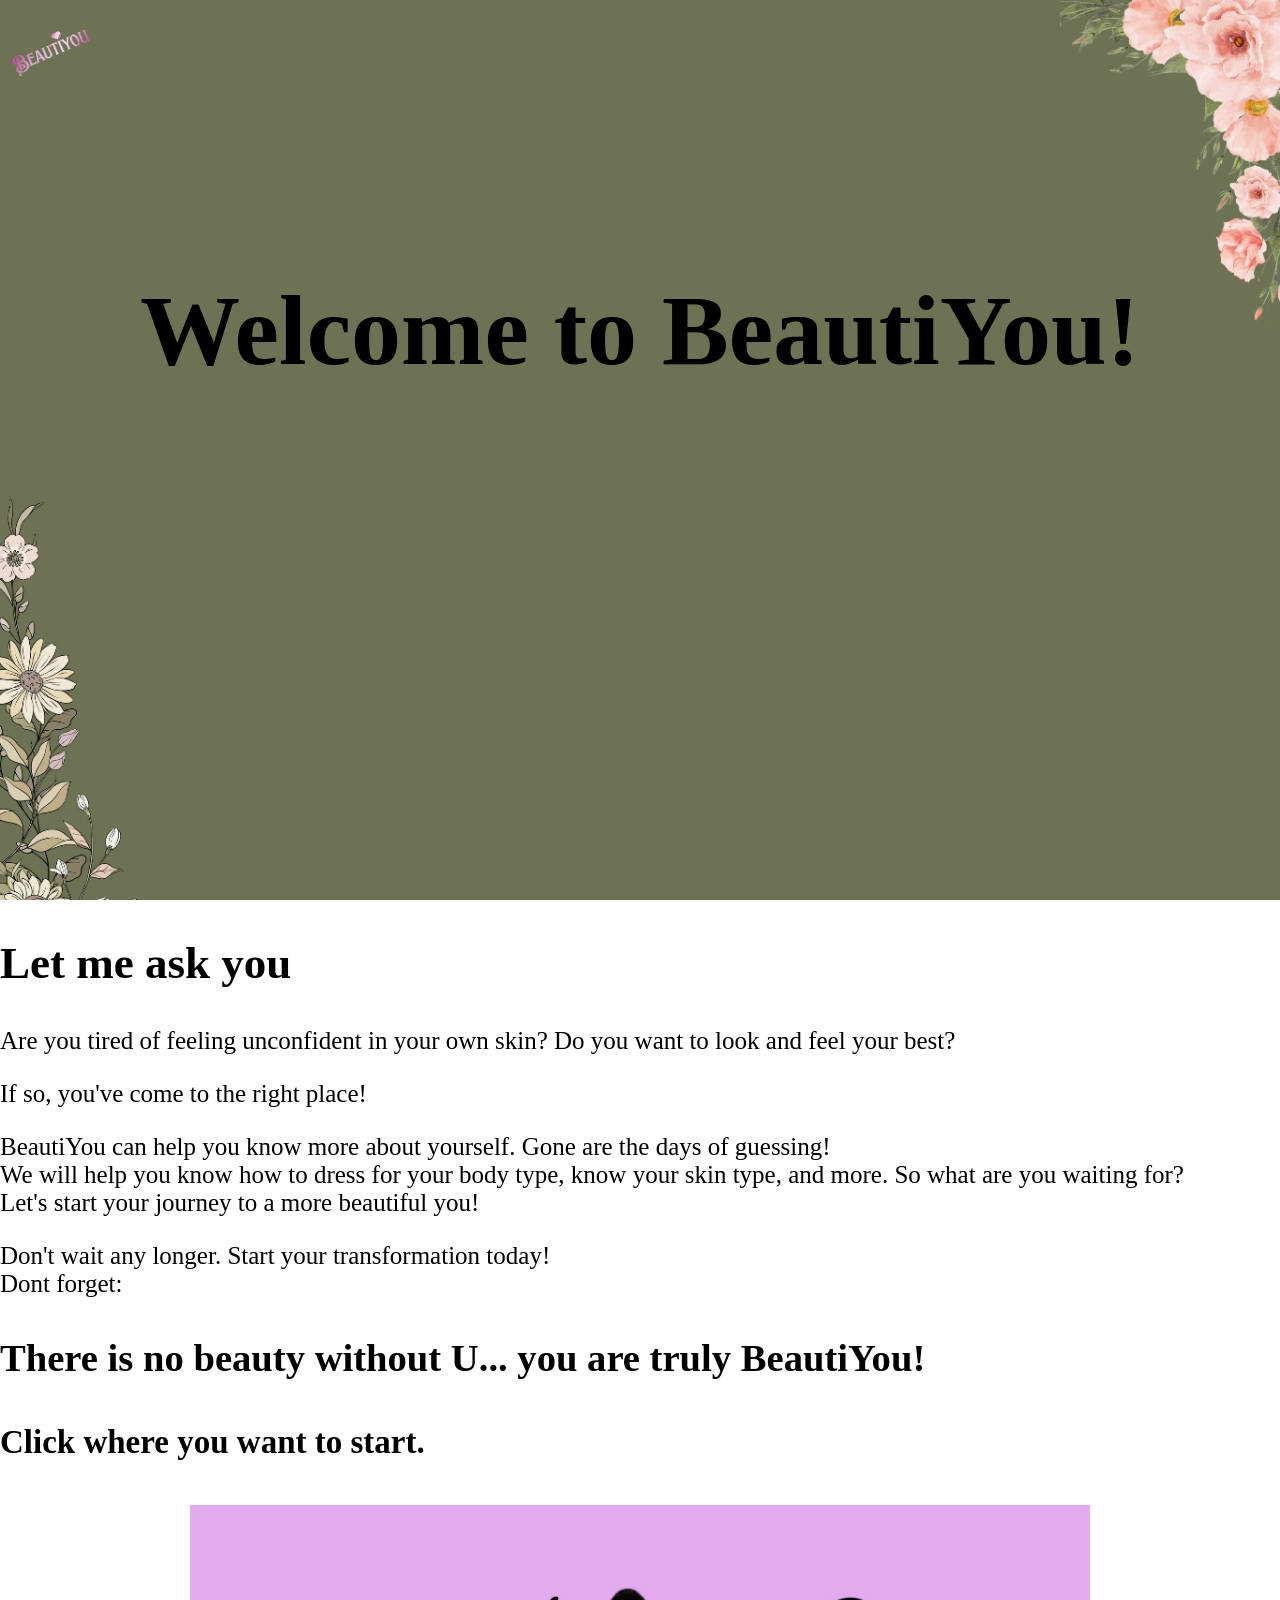
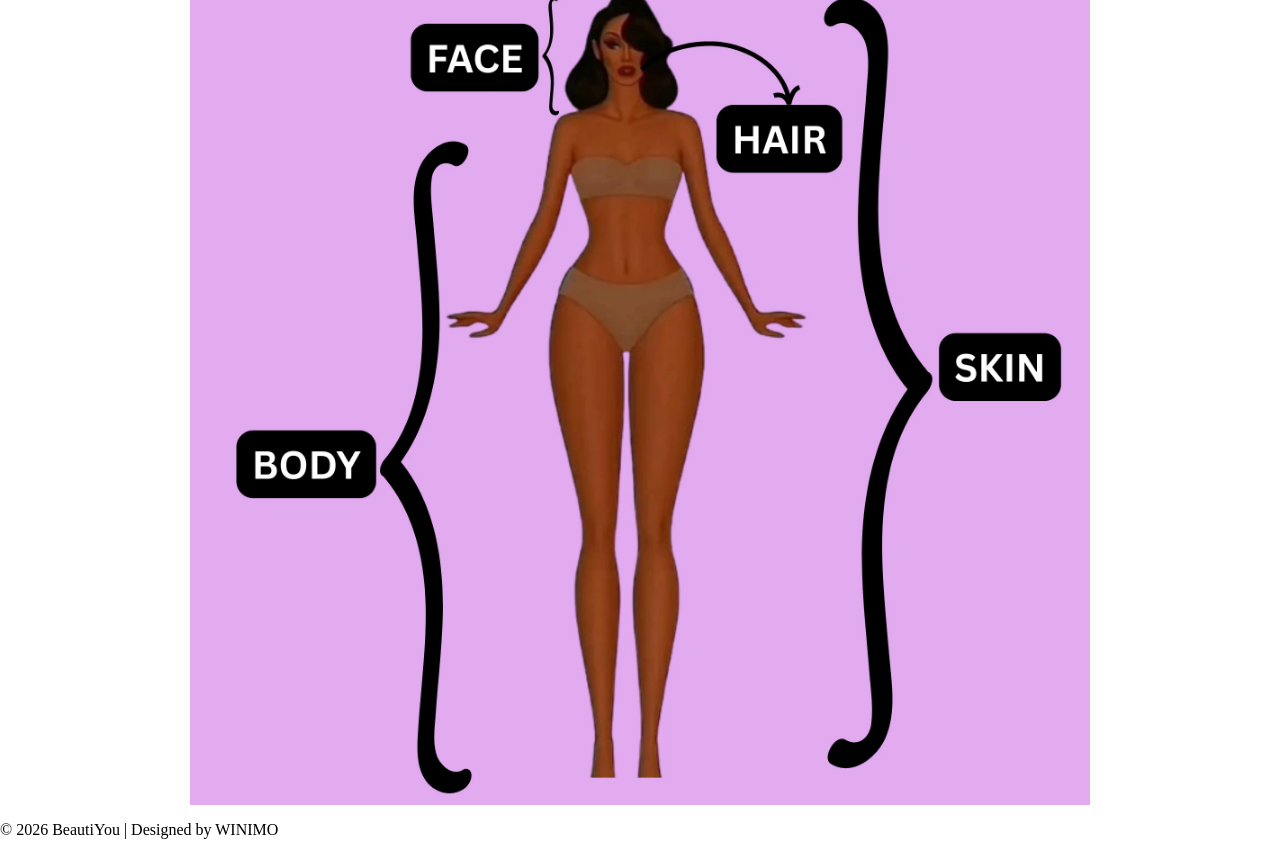
<file: index.html>
<!DOCTYPE html>
<html lang="en">
    <head>
        <meta charset="UTF-8" />
        <meta name="viewport"
        content="width=device-width, initial-scale=1.0"/>
        <link rel="stylesheet" href="fashion.css">
        <link rel="icon" href="fImages/favfash2.webp">
        <title>Home - BeautiYou</title>
    </head>
    <body>
        <section class="index">
        <nav class="nav-bar1">
            <img aria-hidden="true" class="favicon" src="fImages/logo.webp" alt="picture of the favicon" type="image/webp">
        </nav>
         <h1 class ="welcome">Welcome to BeautiYou!</h1>
        </section>
        <section class="welh2">
        <h2>Let me ask you</h2>
        <p>Are you tired of feeling unconfident in your own skin? Do you want to look and feel your best?</p>
        <p>If so, you've come to the right place!</p>
        <p>BeautiYou can help you know more about yourself. Gone are the days of guessing!<br> We will help you know how to dress for your body type, know your skin type, and more. So what are you waiting for?<br> Let's start your journey to a more beautiful you!</p>
        <p>Don't wait any longer. Start your transformation today!<br>Dont forget:</p>
        </section>
        <section class="bea">
        <h3>There is no beauty without U... you are truly BeautiYou!</h3>   
        <h4>Click where you want to start.</h4>
        </section>
        <div class="body-outline-wrap">
            <img src="fImages/body-outline.webp" alt="outline of a body" class="body-outline" type="image/webp">
            <a class="body-face-link" href="face.html" aria-label="Go to face information"></a>
            <a class="body-skin-link" href="skin.html" aria-label="Go to skin information"></a>
            <a class="body-hair-link" href="hair.html" aria-label="Go to hair information"></a>
            <a class="body-body-link" href="body.html" aria-label="Go to body information"></a>
        </div>
    </body>
    <footer class="footer"><p>&#169 2026 BeautiYou | Designed by WINIMO</p></footer>
</html>
</file>
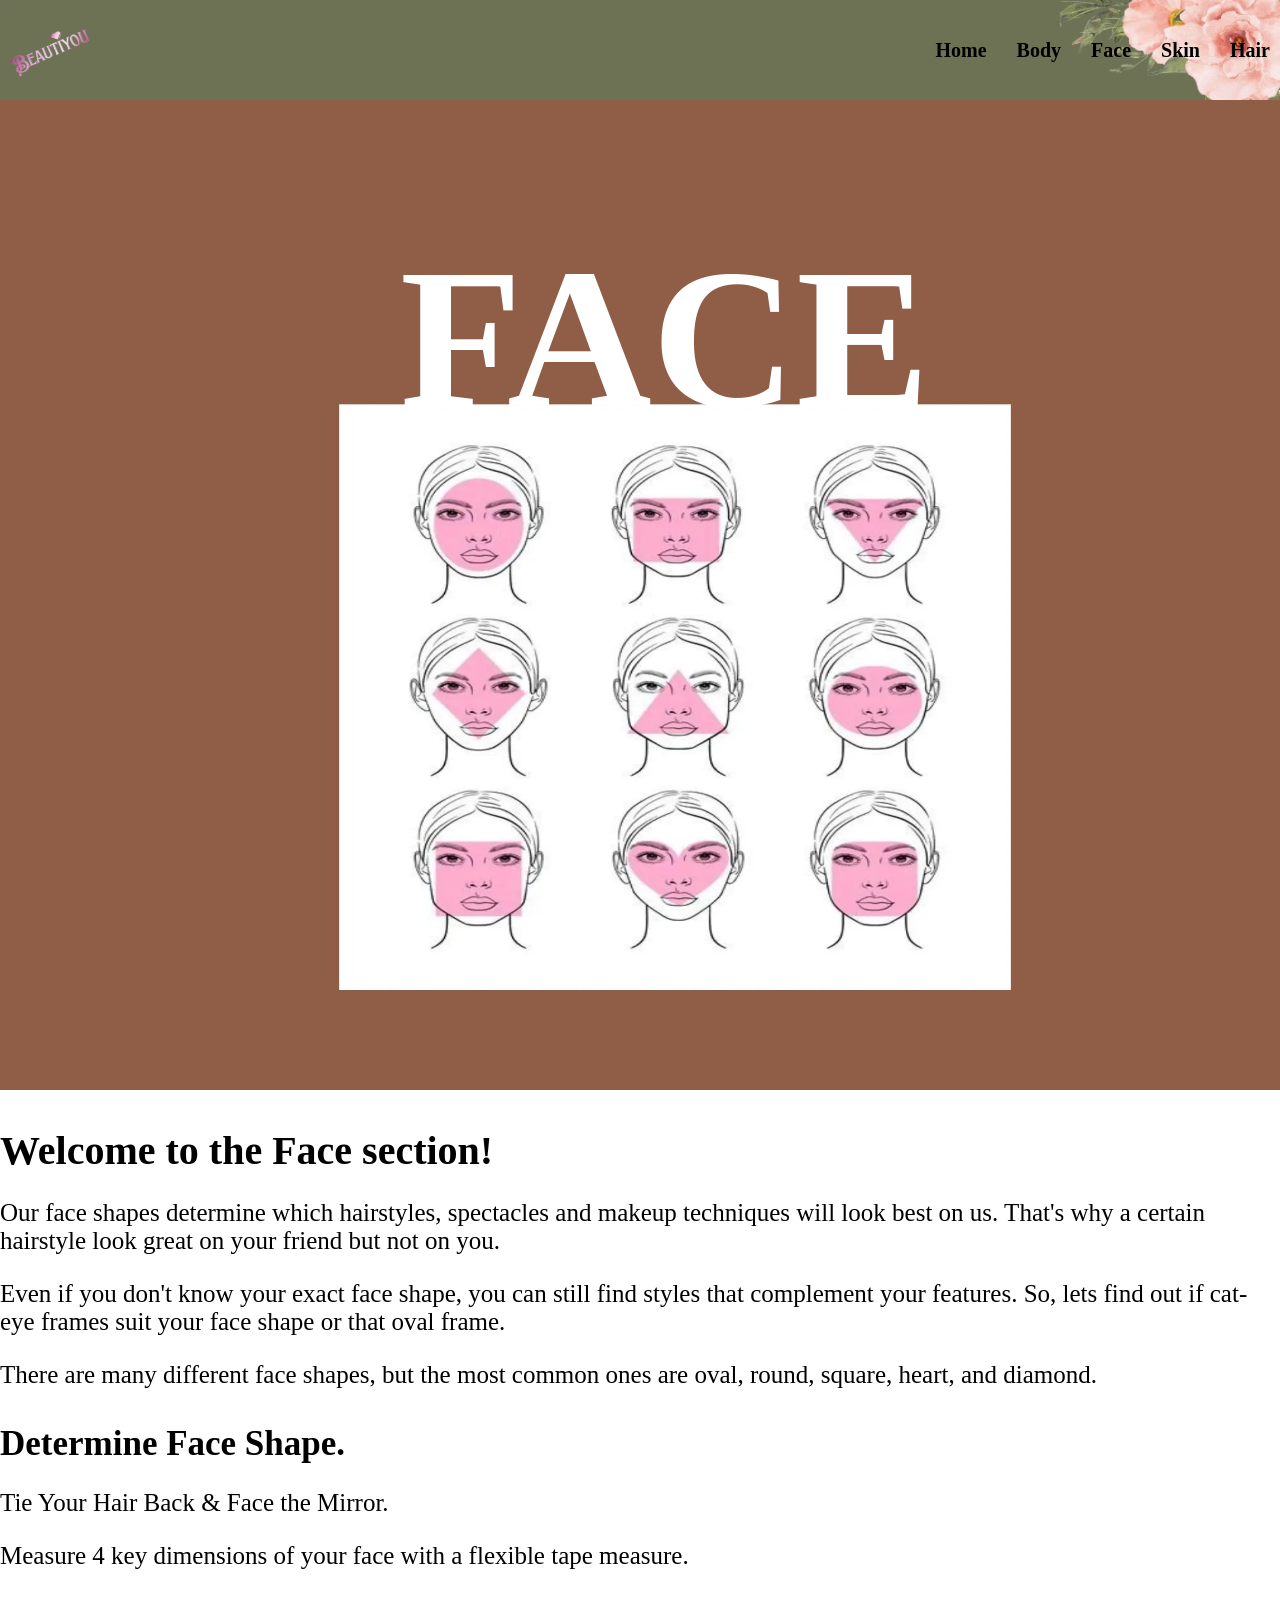
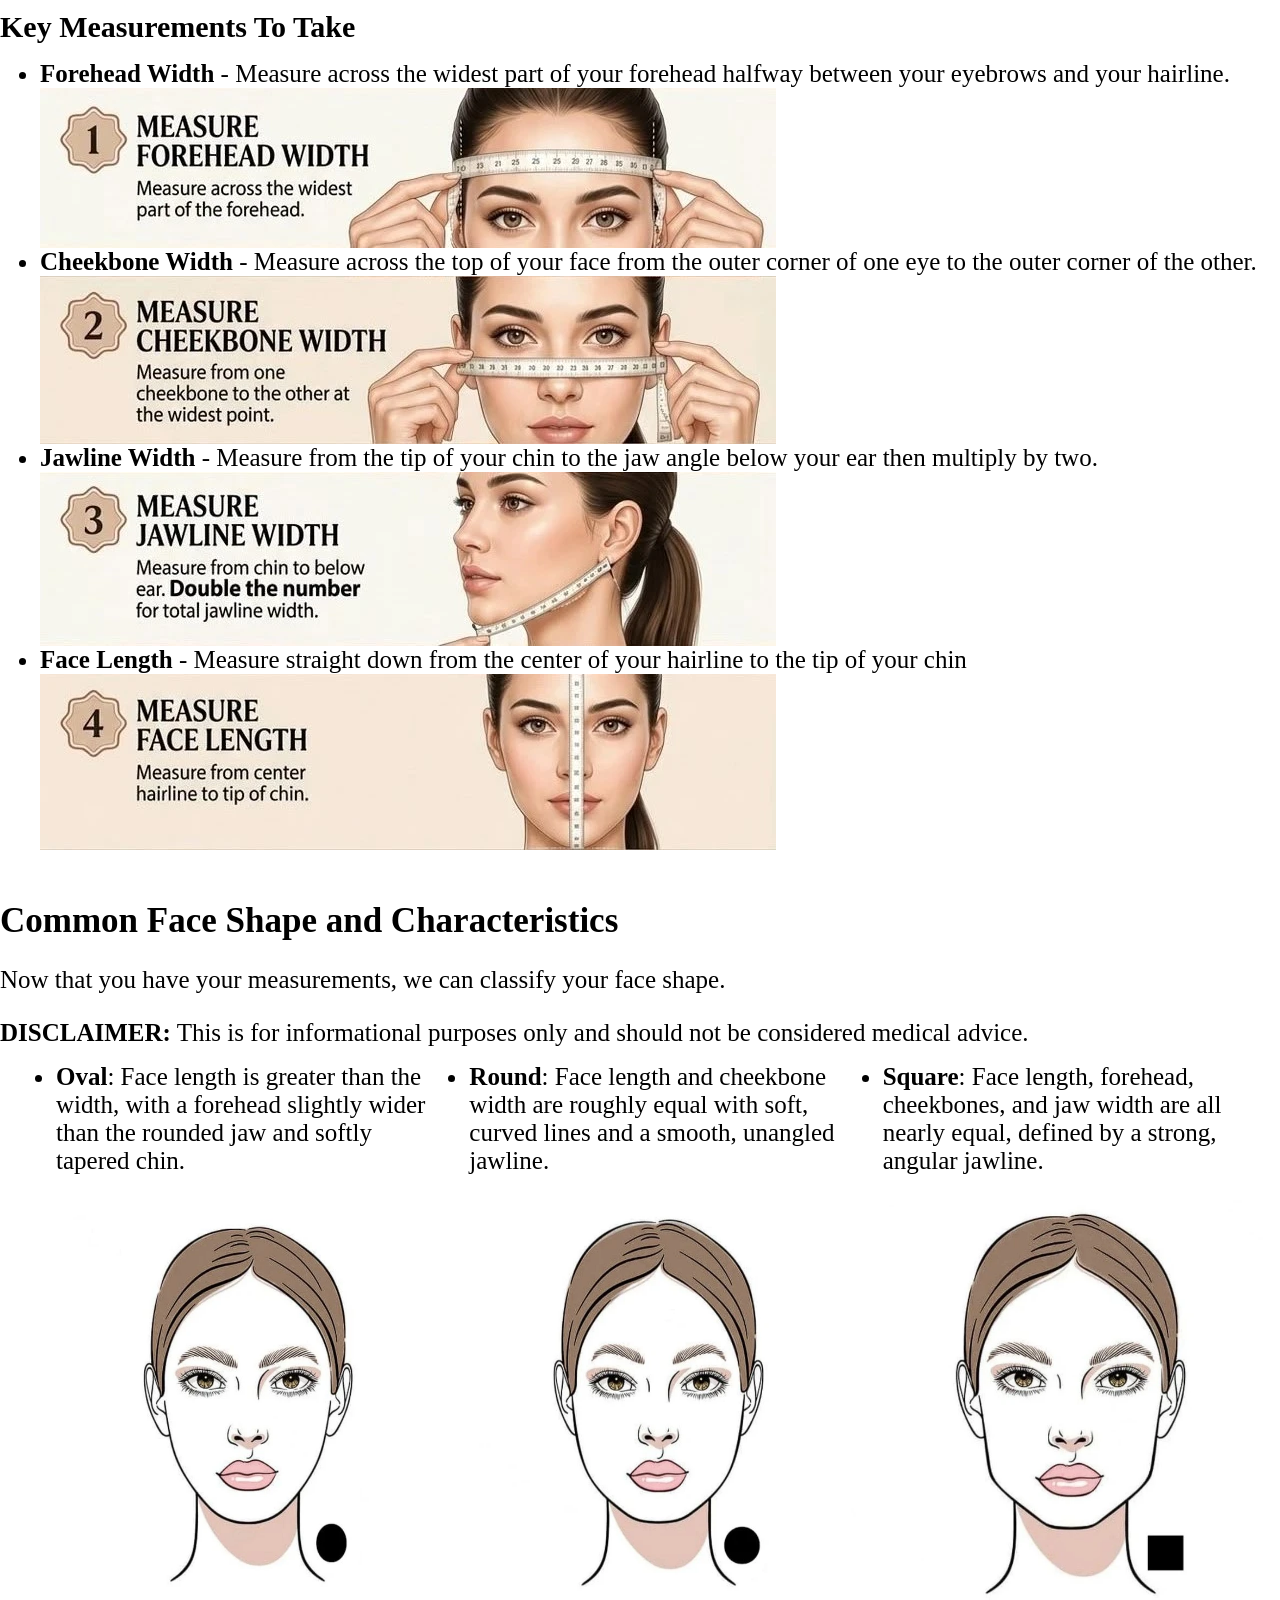
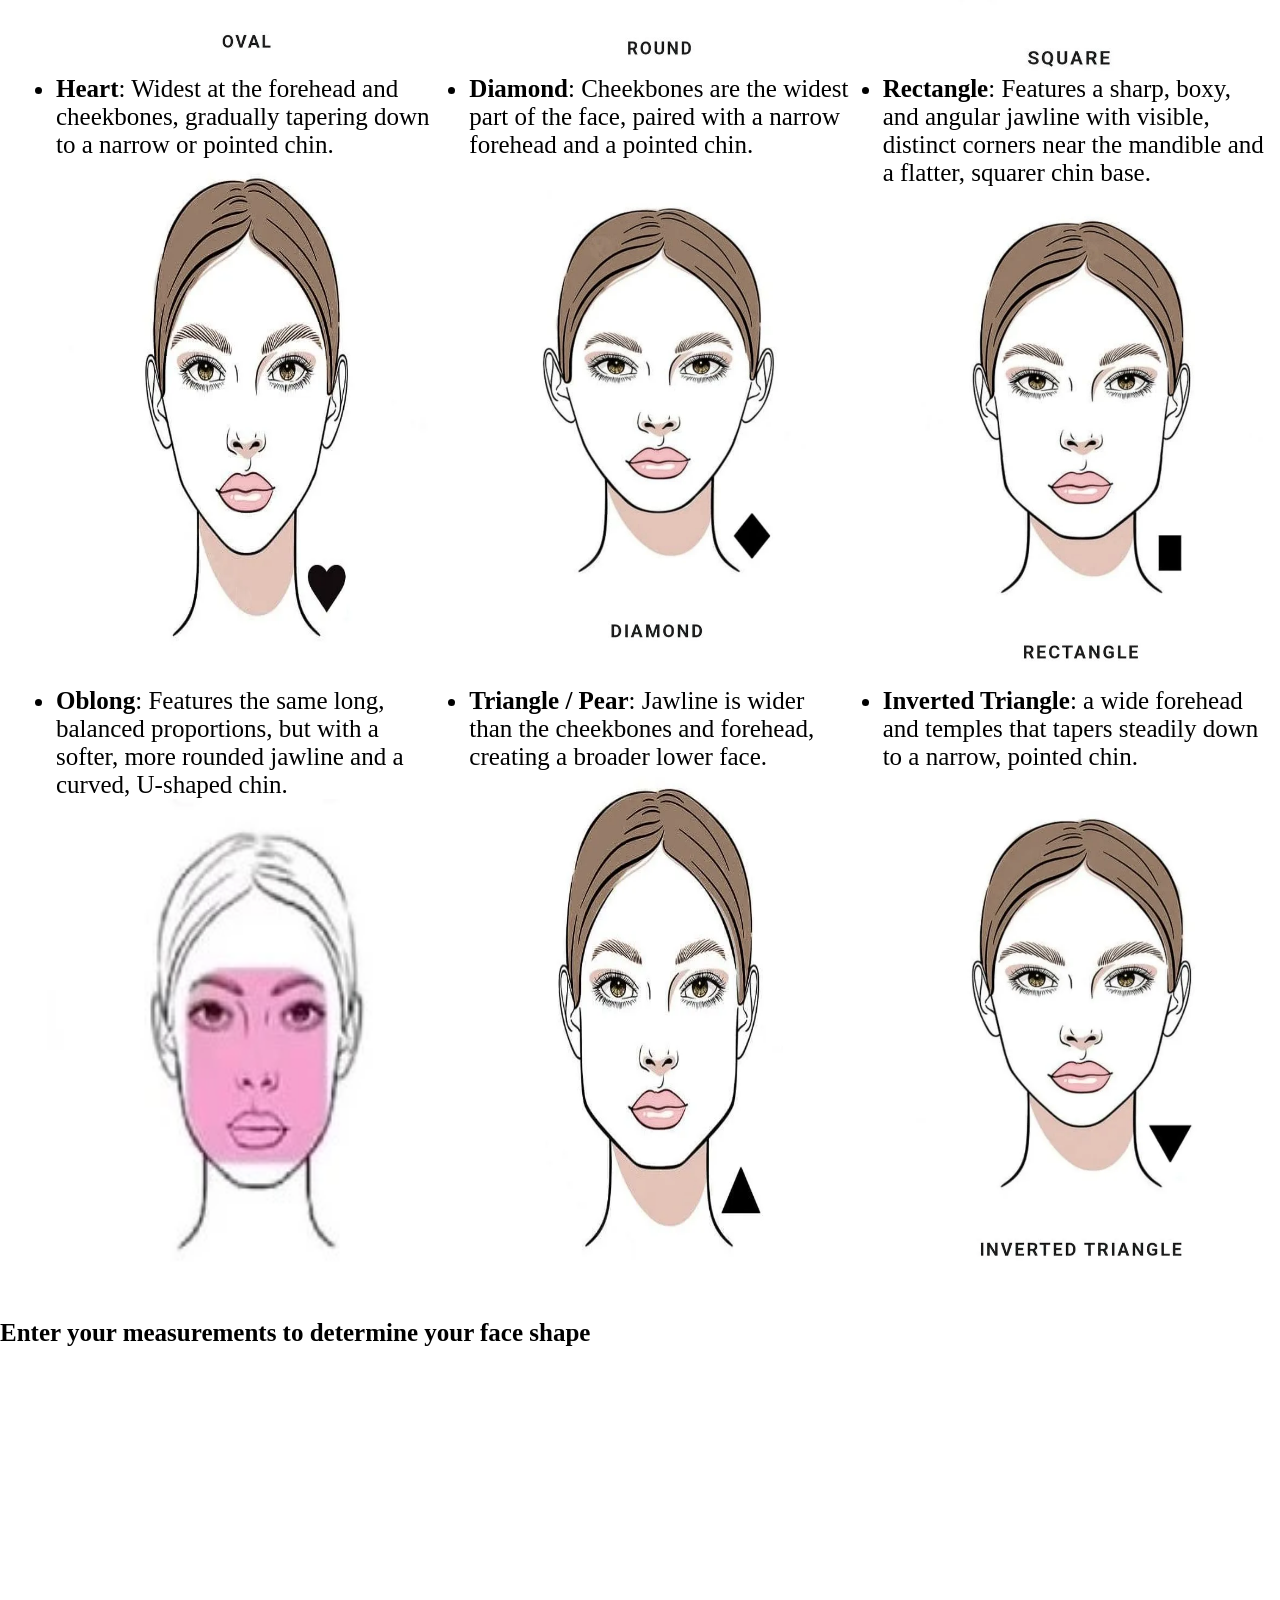
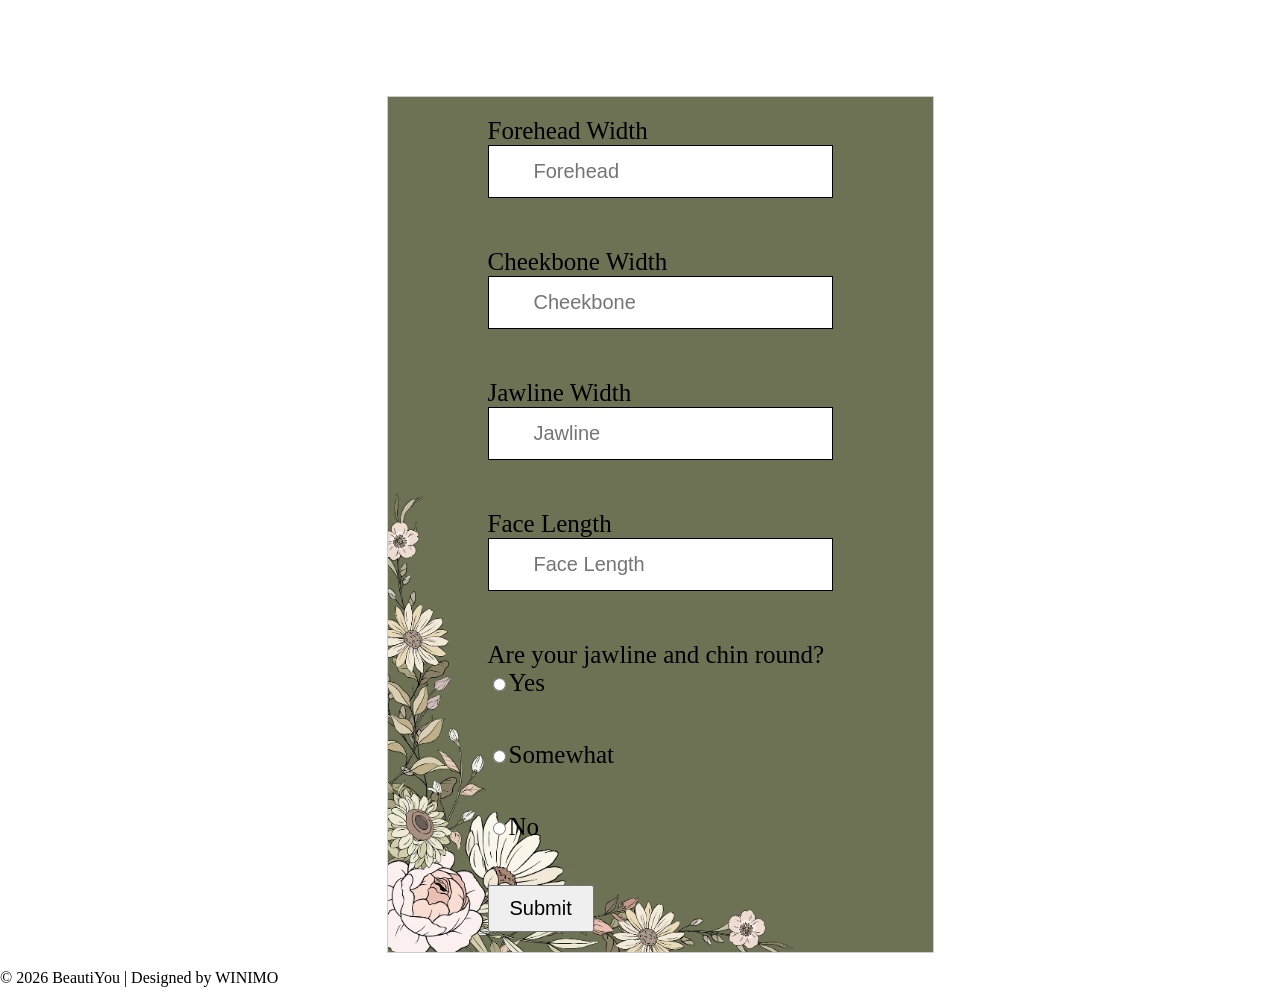
<file: face.html>
<!DOCTYPE html>
<html lang="en">
    <head>
        <meta charset="UTF-8">
        <meta name="viewport"
        content="width=device-width, initial-scale=1.0">
        <link rel="stylesheet" href="fashion.css">
        <link rel="icon" href="fImages/favfash2.webp">
        <title>Face - BeautiYou</title>
    </head>
    <body>
        <nav class="nav-bar">
        <img aria-hidden="true" src="fImages/logo.webp" class="favicon" alt="picture of the favicon" type="image/webp">
        <input type="checkbox" id="nav-toggle" class="nav-toggle-input" hidden>
        <label for="nav-toggle" class="navbar-toggle" aria-label="Toggle navigation">
            <span></span><span></span><span></span>
        </label>
        <ul class="nav-links">
            <li><a href = "index.html">Home</a></li>
            <li><a href = "body.html">Body</a></li>
            <li><a href = "face.html" class="face-active" target="_self">Face</a></li>
            <li><a href = "skin.html">Skin</a></li>
            <li><a href = "hair.html">Hair</a></li>
        </ul>
        </nav>
        <h1 class ="welcomebody">FACE</h1>
        <img src="fImages/faceintro.webp" alt="face shapes" type="image/webp" class="faceimg">
        <div class="face-content">
        <h2>Welcome to the Face section!</h2>
        <p>Our face shapes determine which hairstyles, spectacles and makeup techniques will look best on us. That's why a certain hairstyle look great on your friend but not on you.</p>
        <p>Even if you don't know your exact face shape, you can still find styles that complement your features. So, lets find out if cat-eye frames suit your face shape or that oval frame.</p>
        <p>There are many different face shapes, but the most common ones are oval, round, square, heart, and diamond.</p>
        <h3>Determine Face Shape.</h3>
        <p>Tie Your Hair Back & Face the Mirror.</p>
        <p>Measure 4 key dimensions of your face with a flexible tape measure.</p>
        <h4>Key Measurements To Take</h4>
        </div>
        <ul>
            <div class="forehead">
            <li class="forep"><strong>Forehead Width</strong> - Measure across the widest part of your forehead halfway between your eyebrows and your hairline.</li>
            <img src="fImages/foreheadm.webp" alt="forehead width measurement" type="image/webp">
            </div>
            <div class="cheekbone">
            <li class="cheekp"><strong>Cheekbone Width</strong> - Measure across the top of your face from the outer corner of one eye to the outer corner of the other.</li>
            <img src="fImages/cheekbonem.webp" alt="cheekbone width measurement" type="image/webp">
            </div>
            <div class="jawline">
            <li class="jawp"><strong>Jawline Width</strong> - Measure from the tip of your chin to the jaw angle below your ear then multiply by two.</li>
            <img src="fImages/jawlinem.webp" alt="jawline width measurement" type="image/webp">
            </div>
            <div class="facelength">
            <li class="facelp"><strong>Face Length</strong> - Measure straight down from the center of your hairline to the tip of your chin</li>
            <img src="fImages/facelength.webp" alt="face length measurement" type="image/webp">
            </div>
        </ul>
        <div class="face-content">
        <h3>Common Face Shape and Characteristics</h3>
        <p>Now that you have your measurements, we can classify your face shape.</p>
        <p><STRONG>DISCLAIMER:</STRONG> This is for informational purposes only and should not be considered medical advice.</p>
        </div>
        <section>
            <ul>
                <div class="faceshape">
                <div class="oval">
                <li class="ovalp"><strong>Oval</strong>: Face length is greater than the width, with a forehead slightly wider than the rounded jaw and softly tapered chin.</li>
                <img src="fImages/oval.webp" alt="oval face shape" type="image/webp" class="shapeimg">
                </div>
                <div class="round">
                <li class="roundp"><strong>Round</strong>: Face length and cheekbone width are roughly equal with soft, curved lines and a smooth, unangled jawline.</li>
                <img src="fImages/round.webp" alt="round face shape" type="image/webp" class="shapeimg">
                </div>
                <div class="square">
                <li class="squarep"><strong>Square</strong>: Face length, forehead, cheekbones, and jaw width are all nearly equal, defined by a strong, angular jawline.</li>
                <img src="fImages/square (1).webp" alt="square face shape" type="image/webp" class="shapeimg">
                </div>
                </div>
                <div class="faceshape">
                <div class="heart">
                <li class="heartp"><strong>Heart</strong>: Widest at the forehead and cheekbones, gradually tapering down to a narrow or pointed chin.</li>
                <img src="fImages/heart.webp" alt="heart face shape" type="image/webp" class="shapeimg">
                </div>
                <div class="diamond">
                <li class="diamondp"><strong>Diamond</strong>: Cheekbones are the widest part of the face, paired with a narrow forehead and a pointed chin.</li>
                <img src="fImages/diamond.webp" alt="diamond face shape" type="image/webp" class="shapeimg">
                </div>
                <div class="rectangle">
                <li class="rectanglep"><strong>Rectangle</strong>: Features a sharp, boxy, and angular jawline with visible, distinct corners near the mandible and a flatter, squarer chin base.</li>
                <img src="fImages/rectangle.webp" alt="rectangle face shape" type="image/webp" class="shapeimg">
                </div>
                </div>
                <div class="faceshape">
                <div class="oblong">
                <li class="oblongp"><strong>Oblong</strong>:  Features the same long, balanced proportions, but with a softer, more rounded jawline and a curved, U-shaped chin.</li>
                <img src="fImages/oblong.webp" alt="oblong face shape" type="image/webp" class="shapeimg">
                </div>
                <div class="triangle">
                <li class="trianglep"><strong>Triangle / Pear</strong>:  Jawline is wider than the cheekbones and forehead, creating a broader lower face.</li>
                <img src="fImages/triangle.webp" alt="triangle face shape" type="image/webp" class="shapeimg">
                </div>
                <div class="inverted-triangle">
                <li class="inverted-trianglep"><strong>Inverted Triangle</strong>:  a wide forehead and temples that tapers steadily down to a narrow, pointed chin.</li>
                <img src="fImages/inverted triangle.webp" alt="inverted triangle face shape" type="image/webp" class="shapeimg">
                </div>
                </div>
            </ul>
        </section>
        <section>
            <h3 class="faceform1">Enter your measurements to determine your face shape</h3>
            <iframe width="560" height="315" src="https://www.youtube.com/embed/Wf-doWlj0hY?si=T3jjjDVgMVOCZW21" title="YouTube video player" frameborder="0" allow="accelerometer; autoplay; clipboard-write; encrypted-media; gyroscope; picture-in-picture; web-share" referrerpolicy="strict-origin-when-cross-origin" allowfullscreen></iframe>
            <form class="faceform">
                <fieldset class="facefield">
                    <label for="foreheadWidth" class="measure">Forehead Width</label><br>
                    <input required type="number" id="foreheadWidth" class="measures" placeholder="Forehead"><br>
                    <label for="cheekboneWidth" class="measure">Cheekbone Width</label><br>
                    <input required type="number" id="cheekboneWidth" class="measures" placeholder="Cheekbone"><br>
                    <label for="jawlineWidth" class="measure">Jawline Width</label><br>
                    <input required type="number" id="jawlineWidth" class="measures" placeholder="Jawline"><br>
                    <label for="faceLength" class="measure">Face Length</label><br>
                    <input required type="number" id="faceLength" class="measures" placeholder="Face Length"><br>
                    <label for="sharp" class="measure">Are your jawline and chin round?</label><br>
                    <input required type="radio" id="true" class="measures" value="true">Yes<br>
                    <input required type="radio" id="somewhat" class="measures" value="somewhat">Somewhat<br>
                    <input required type="radio" id="false" class="measures" value="false">No<br>
                    <button type="submit" class="submit">Submit</button>
                </fieldset>
            </form>
        </section>
    </body>
    <footer class="footer"><p>&#169 2026 BeautiYou | Designed by WINIMO</p></footer>
</html>
</file>
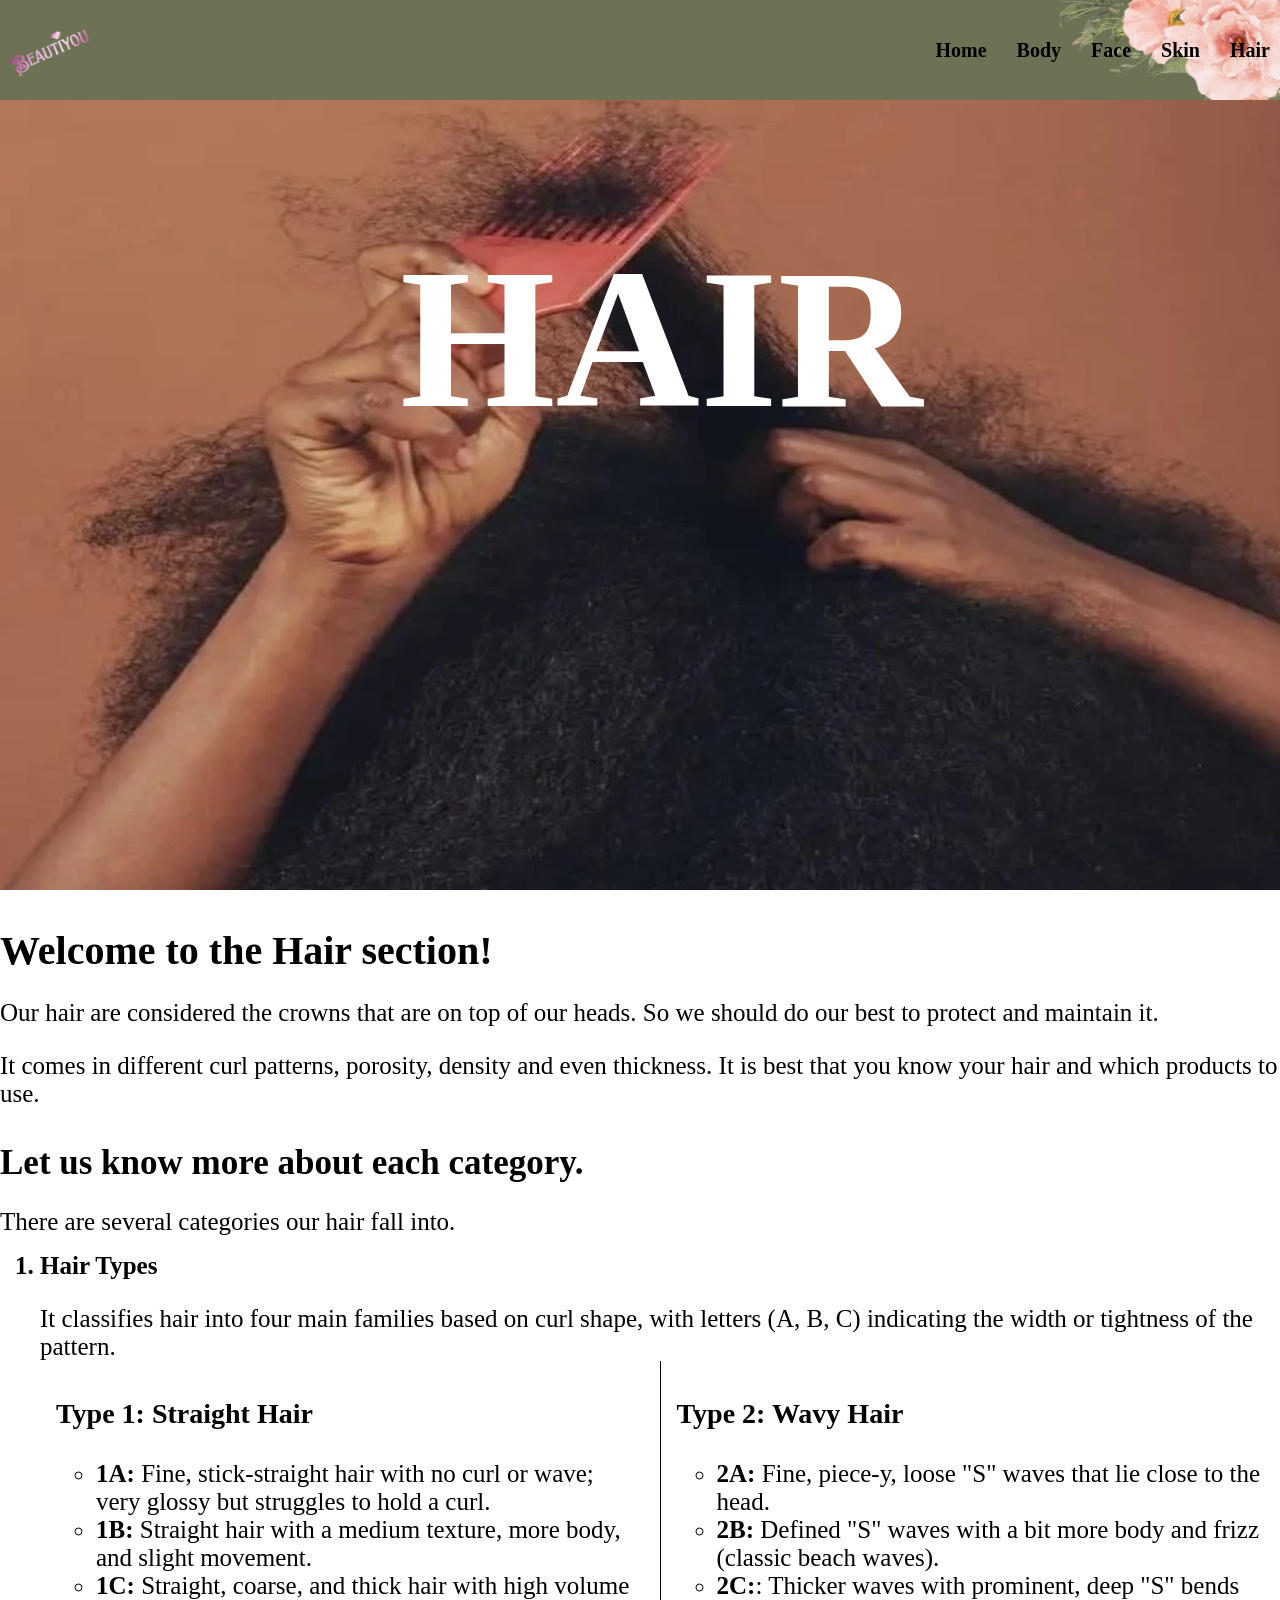
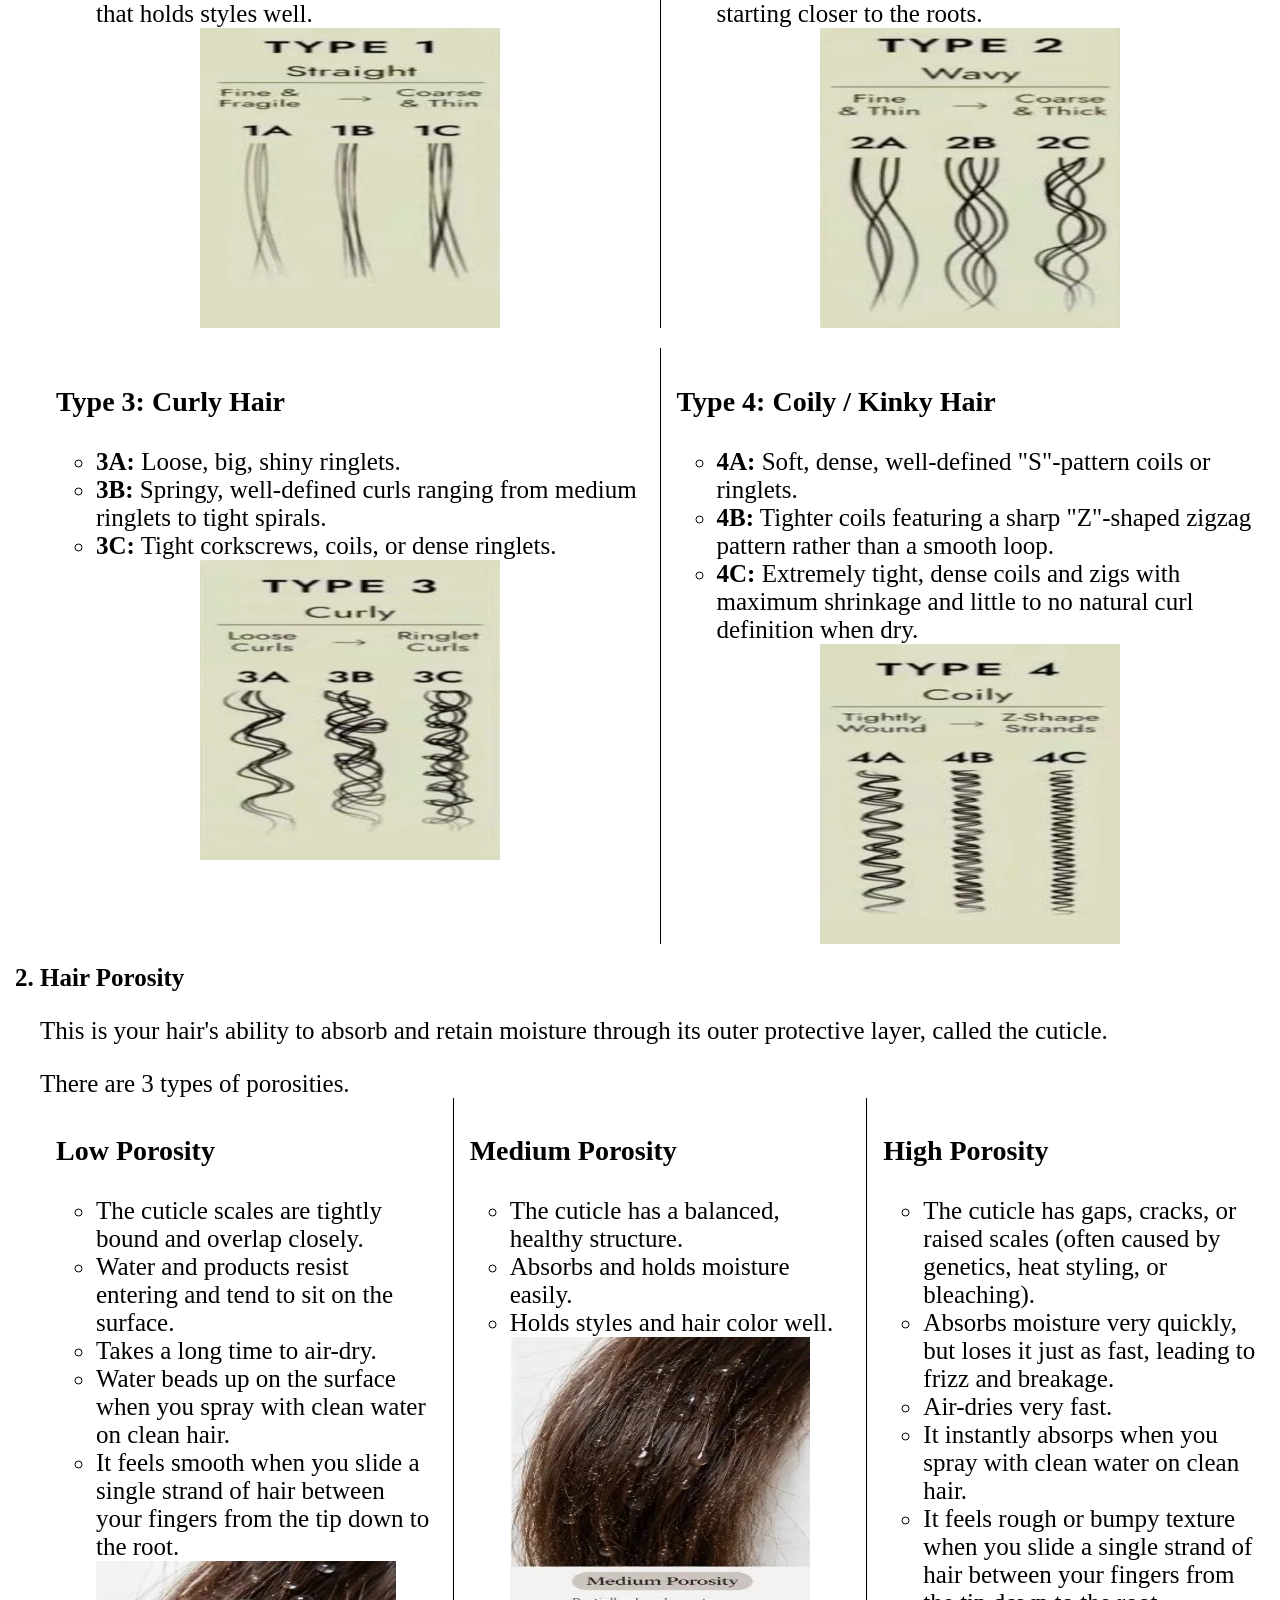
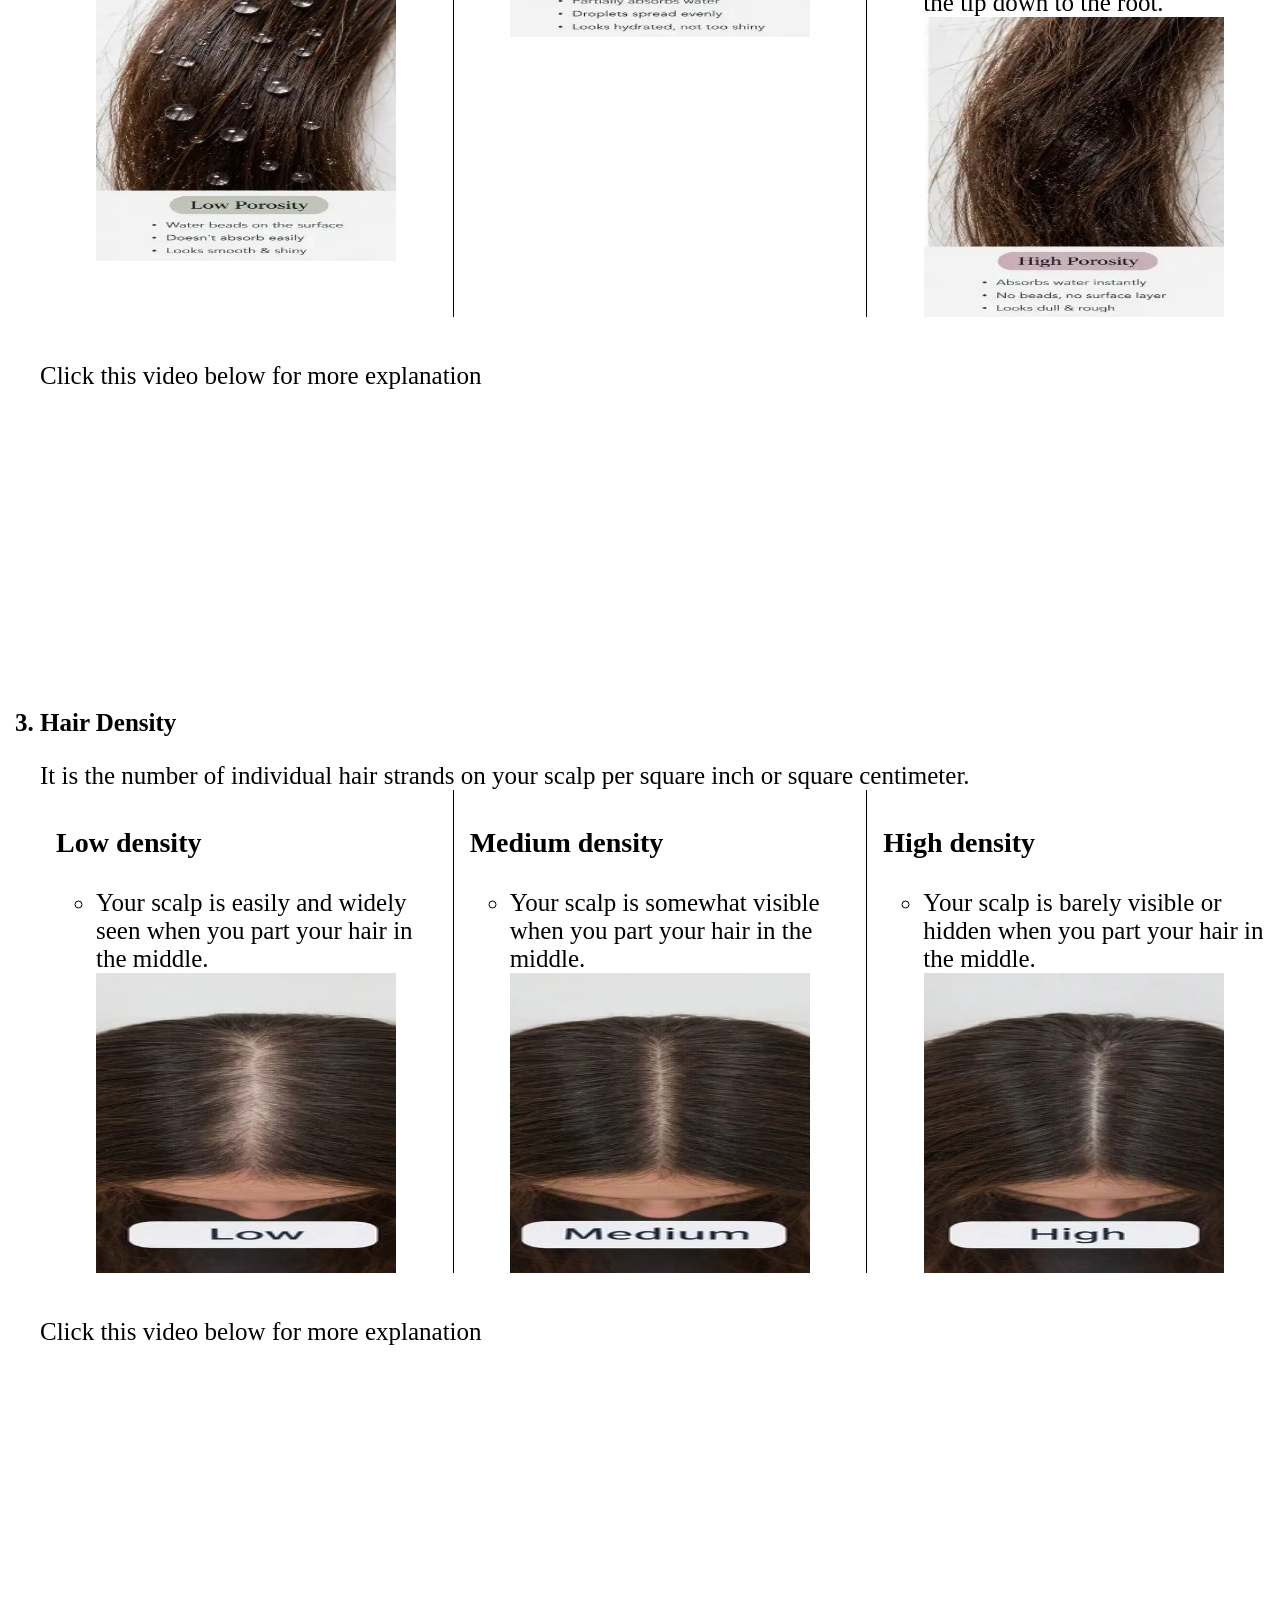
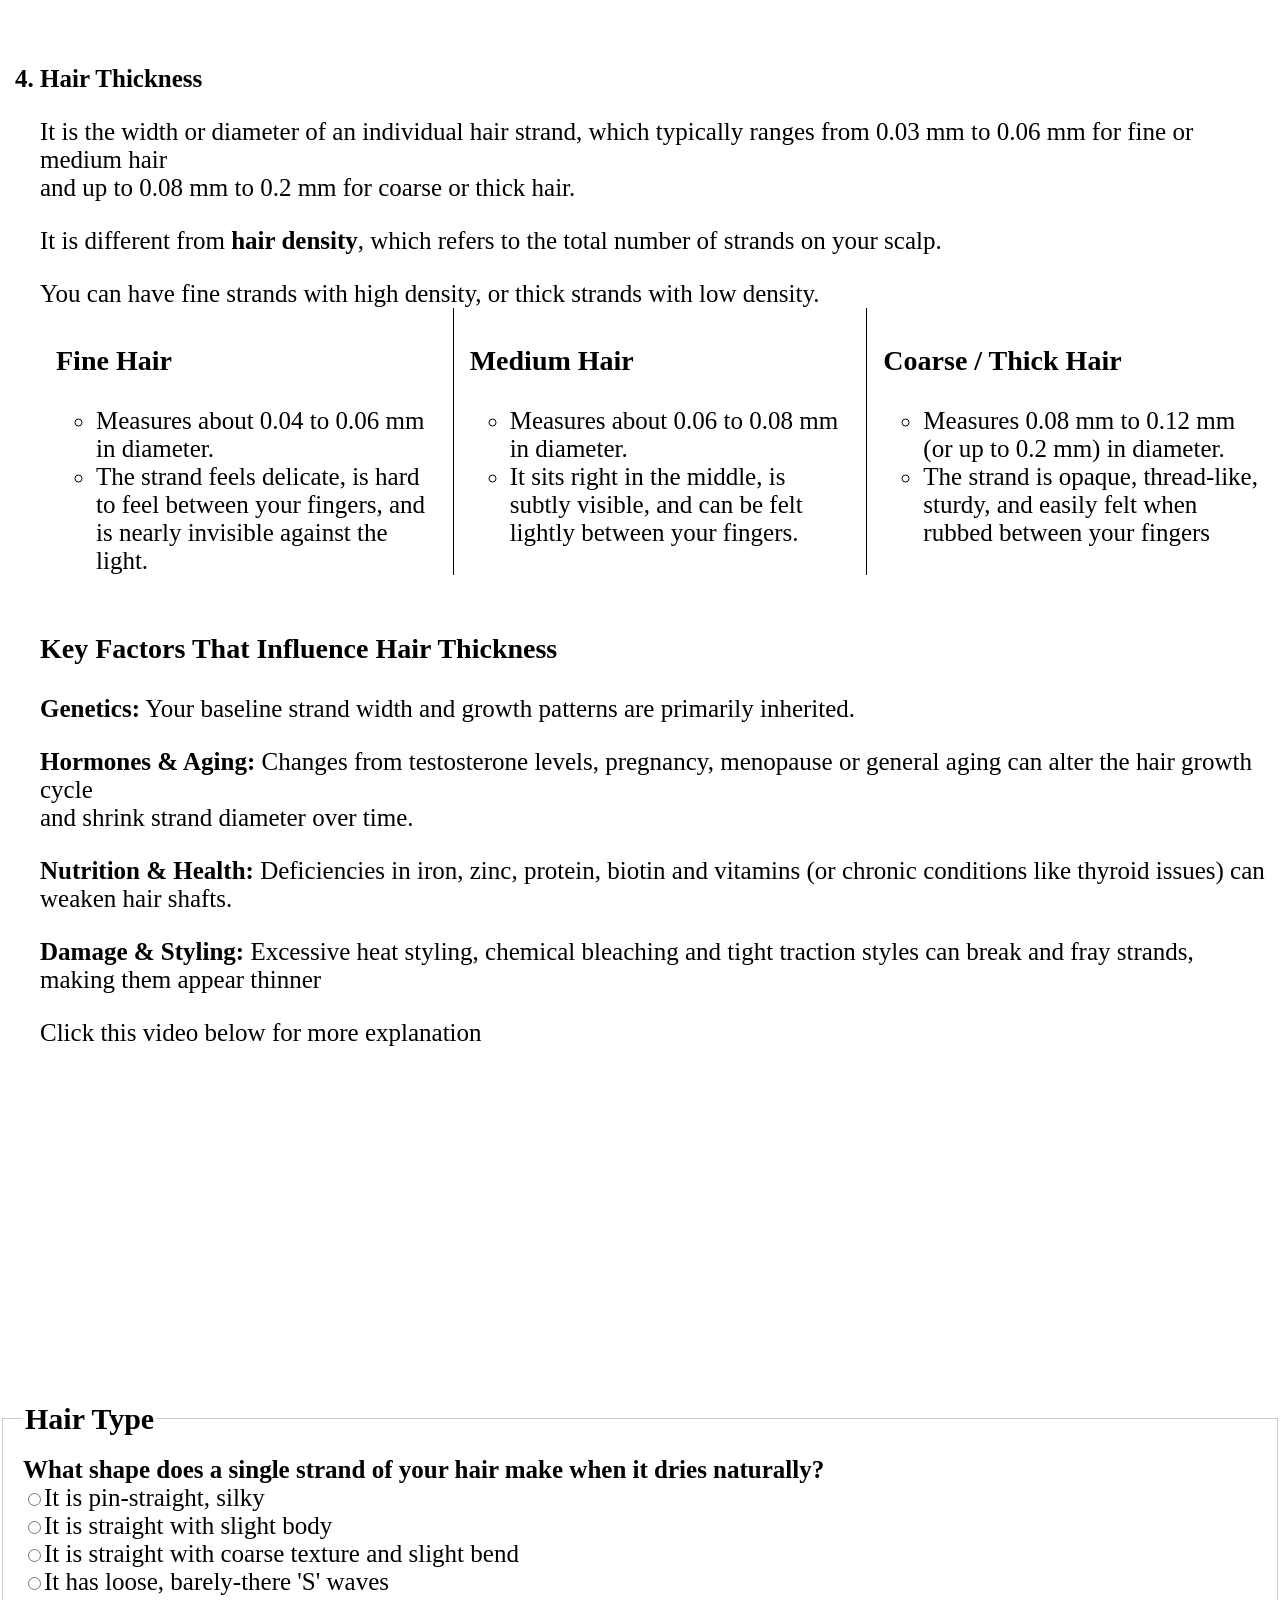
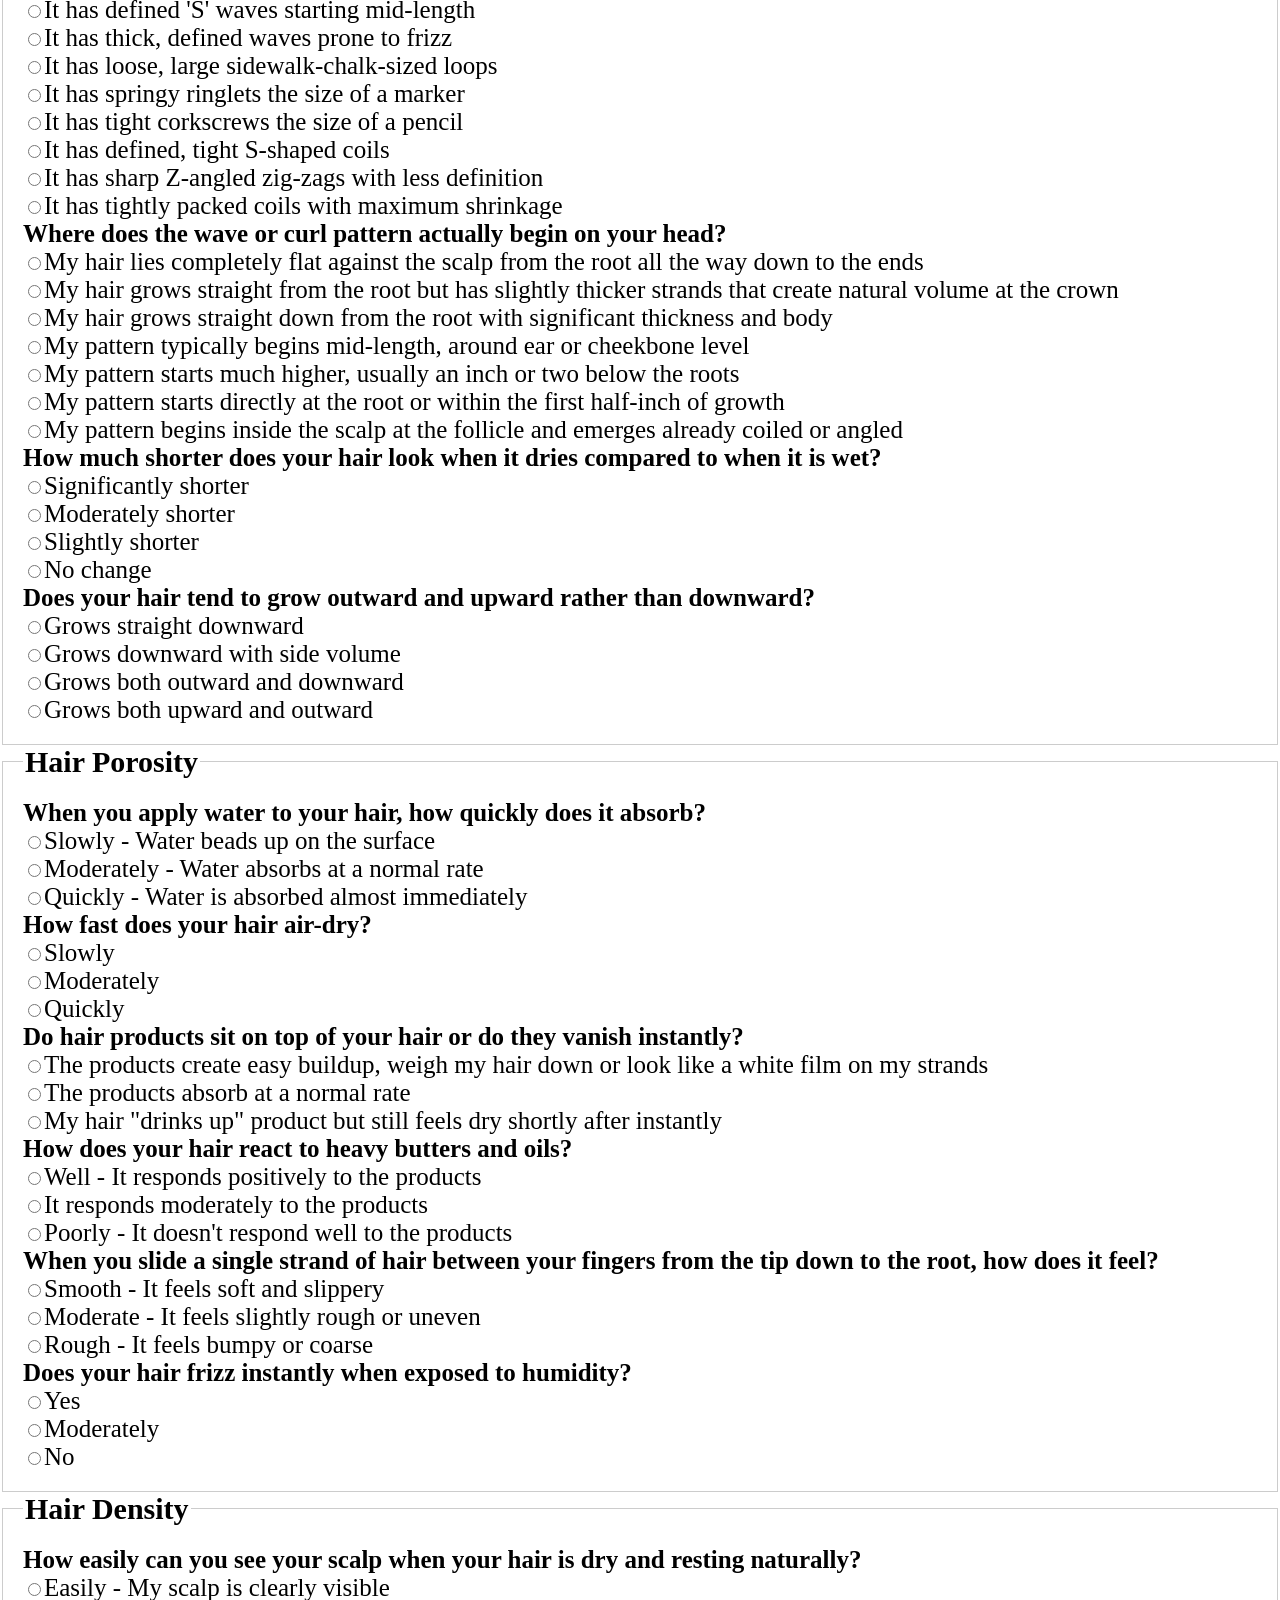
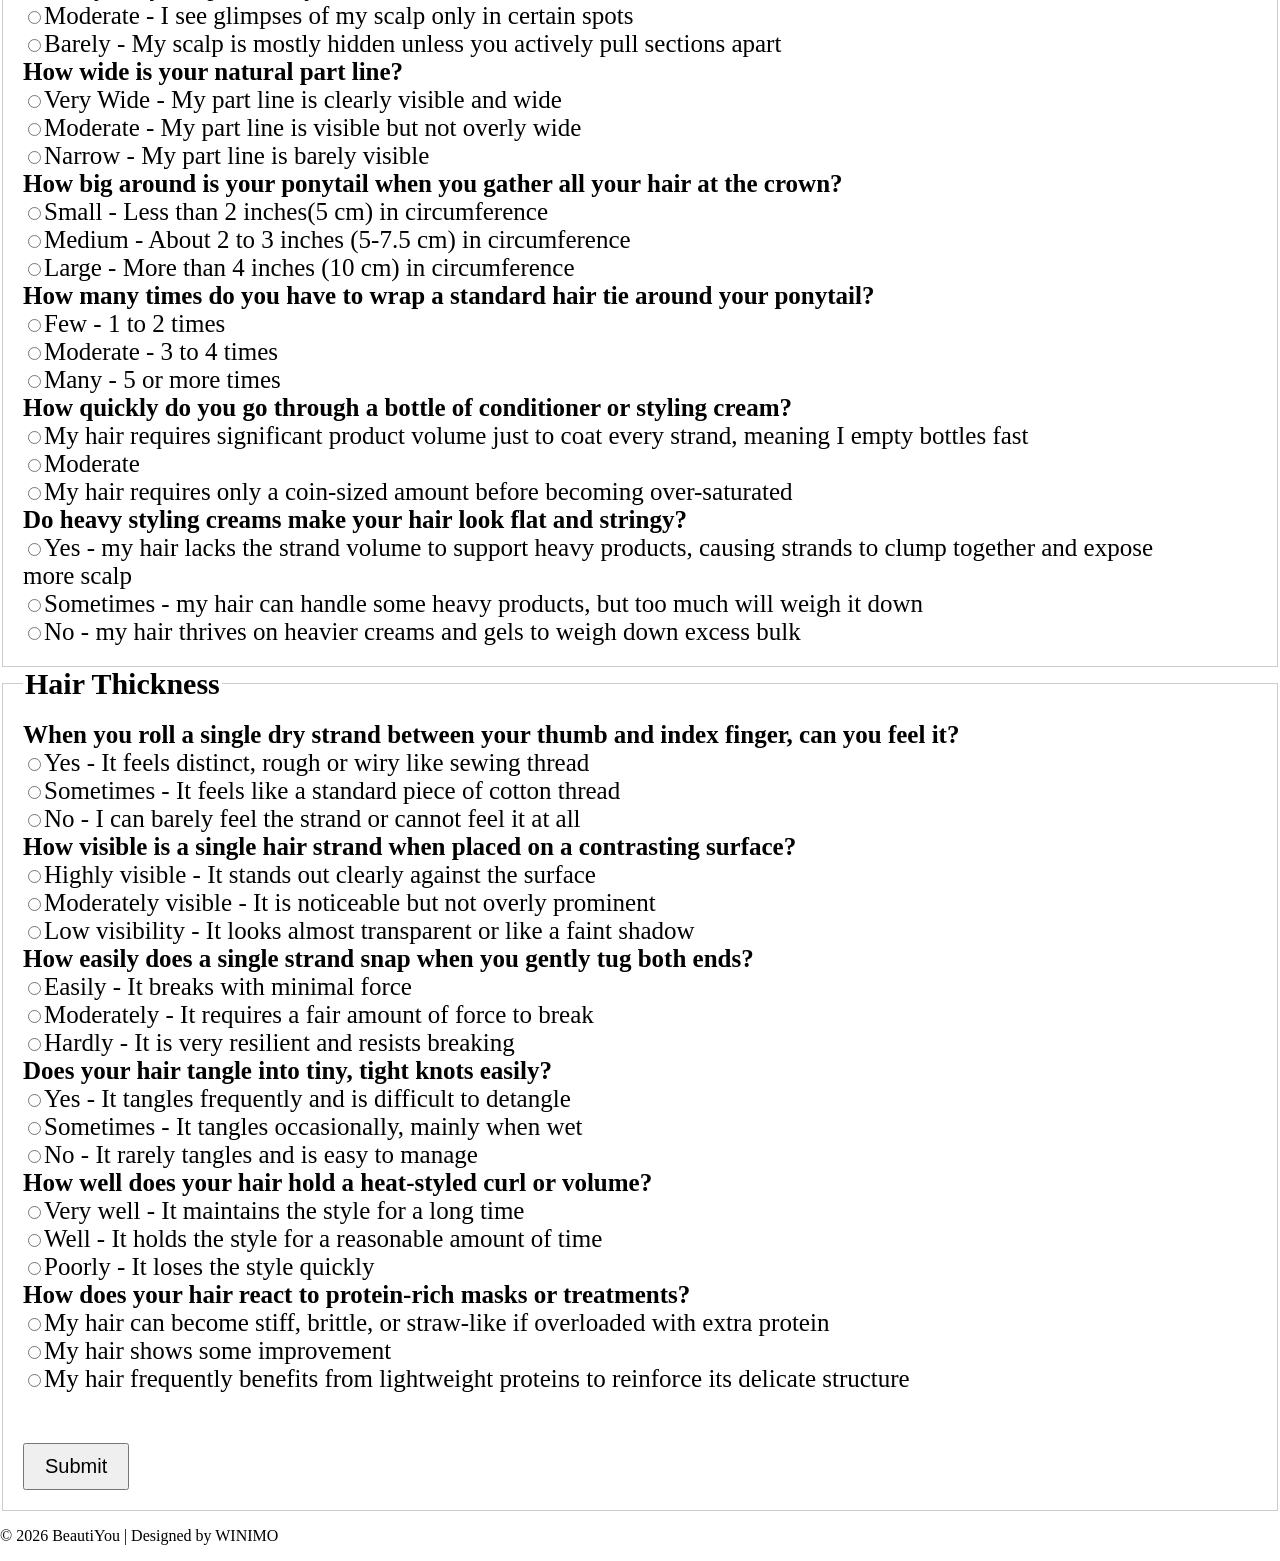
<file: hair.html>
<!DOCTYPE html>
<html lang="en">
    <head>
        <meta charset="UTF-8">
        <meta name="viewport"
        content="width=device-width, initial-scale=1.0">
        <link rel="stylesheet" href="fashion.css">
        <link rel="icon" href="fImages/favfash2.webp">
        <title>Hair - BeautiYou</title>
    </head>
    <body>
        <nav class="nav-bar">
        <img aria-hidden="true" src="fImages/logo.webp" class="favicon" alt="picture of the favicon" type="image/webp">
        <input type="checkbox" id="nav-toggle" class="nav-toggle-input" hidden>
        <label for="nav-toggle" class="navbar-toggle" aria-label="Toggle navigation">
            <span></span><span></span><span></span>
        </label>
        <ul class="nav-links">
            <li><a href = "index.html">Home</a></li>
            <li><a href = "body.html">Body</a></li>
            <li><a href = "face.html">Face</a></li>
            <li><a href = "skin.html">Skin</a></li>
            <li><a href = "hair.html" class="hair-active" target="_self">Hair</a></li>
        </ul>
        </nav>
        <h1 class ="welcomebody">HAIR</h1>
        <img src="fImages/afro3.webp" alt="hair" type="image/webp" class="hairimg">
        <div class="hair-content">
        <h2>Welcome to the Hair section!</h2>
        <p>Our hair are considered the crowns that are on top of our heads. So we should do our best to protect and maintain it.</p>
        <p>It comes in different curl patterns, porosity, density and even thickness. It is best that you know your hair and which products to use.</p>
        <h3>Let us know more about each category.</h3>
        <p>There are several categories our hair fall into.</p>
        <ol>
        <li class="hairclass">Hair Types</li>
            <p>It classifies hair into four main families based on curl shape, with letters (A, B, C) indicating the width or tightness of the pattern.</p>
        <div class="hair">
        <div class="type">
        <div class="types">
        <h4>Type 1: Straight Hair</h4>
            <ul>
                <li><strong>1A:</strong> Fine, stick-straight hair with no curl or wave; very glossy but struggles to hold a curl.</li>
                <li><strong>1B:</strong> Straight hair with a medium texture, more body, and slight movement.</li>
                <li><strong>1C:</strong> Straight, coarse, and thick hair with high volume that holds styles well.</li>
            </ul>
            </div>
            <img src="fImages/type1.webp"alt="Type 1 hair" type="image/webp">
        </div>
        <div class="type">
        <div class="types">
        <h4>Type 2: Wavy Hair</h4>
            <ul>
                <li><strong>2A:</strong> Fine, piece-y, loose "S" waves that lie close to the head.</li>
                <li><strong>2B:</strong> Defined "S" waves with a bit more body and frizz (classic beach waves).</li>
                <li><strong>2C:</strong>: Thicker waves with prominent, deep "S" bends starting closer to the roots.</li>
            </ul>
        </div>
            <img src="fImages/type2.webp"alt="Type 2 hair" type="image/webp">
        </div>
        </div>
        <div class="hair">
        <div class="type">
        <div class="types">
        <h4>Type 3: Curly Hair</h4>
            <ul>
                <li><strong>3A:</strong> Loose, big, shiny ringlets.</li>
                <li><strong>3B:</strong> Springy, well-defined curls ranging from medium ringlets to tight spirals.</li>
                <li><strong>3C:</strong> Tight corkscrews, coils, or dense ringlets.</li>
            </ul>
        </div>
            <img src="fImages/type3.webp"alt="Type 3 hair" type="image/webp">
        </div>
        <div class="type">
        <div class="types">
        <h4>Type 4: Coily / Kinky Hair</h4>
            <ul>
                <li><strong>4A:</strong> Soft, dense, well-defined "S"-pattern coils or ringlets.</li>
                <li><strong>4B:</strong> Tighter coils featuring a sharp "Z"-shaped zigzag pattern rather than a smooth loop.</li>
                <li><strong>4C:</strong>  Extremely tight, dense coils and zigs with maximum shrinkage and little to no natural curl definition when dry.</li>
            </ul>
        </div>
            <img src="fImages/type4.webp"alt="Type 4 hair" type="image/webp">
        </div>
        </div>
        <li class="hairclass">Hair Porosity</li>
        <p>This is your hair's ability to absorb and retain moisture through its outer protective layer, called the cuticle.</p>
        <p>There are 3 types of porosities.</p>
        <div class="hair">
        <div class="type">
        <div class="types">
            <h4>Low Porosity</h4>
            <ul>
                <li>The cuticle scales are tightly bound and overlap closely.</li>
                <li>Water and products resist entering and tend to sit on the surface.</li>
                <li>Takes a long time to air-dry.</li>
                <li>Water beads up on the surface when you spray with clean water on clean hair.</li>
                <li>It feels smooth when you slide a single strand of hair between your fingers from the tip down to the root.</li>
            </ul>
        </div>
        <img src="fImages/lowporo.webp"alt="Low porosity hair" type="image/webp">
        </div>
        <div class="type">
        <div class="types">
          <h4>Medium Porosity</h4>
            <ul>
                <li>The cuticle has a balanced, healthy structure.</li>
                <li>Absorbs and holds moisture easily.</li>
                <li>Holds styles and hair color well.</li>
            </ul>
        </div>
        <img src="fImages/mediumporo.webp"alt="Medium porosity hair" type="image/webp">
        </div>  
        <div class="type">
        <div class="types">
          <h4>High Porosity</h4>
            <ul>
                <li>The cuticle has gaps, cracks, or raised scales (often caused by genetics, heat styling, or bleaching).</li>
                <li>Absorbs moisture very quickly, but loses it just as fast, leading to frizz and breakage.</li>
                <li>Air-dries very fast.</li>
                <li>It instantly absorps when you spray with clean water on clean hair.</li>
                <li>It feels rough or bumpy texture when you slide a single strand of hair between your fingers from the tip down to the root.</li>
            </ul>
        </div>
        <img src="fImages/highporo.webp"alt="High porosity hair" type="image/webp">
        </div>  
        </div>
        <p>Click this video below for more explanation</p>
        <iframe 
        width="560" height="315" src="https://www.youtube.com/embed/f1qwyZ_ICZg?si=HZx5O2meYzkZOKYb" alt="Hair Porosity" title="YouTube video player" frameborder="0" allow="accelerometer; autoplay; clipboard-write; encrypted-media; gyroscope; picture-in-picture; web-share" referrerpolicy="strict-origin-when-cross-origin" allowfullscreen></iframe>
        <li class="hairclass">Hair Density</li>
        <p>It is the number of individual hair strands on your scalp per square inch or square centimeter.</p>
        <div class="hair">
        <div class="type">
        <div class="types">
            <h4>Low density</h4>
            <ul>
                <li>Your scalp is easily and widely seen when you part your hair in the middle.</li>
            </ul>
        </div>
        <img src="fImages/lowden.webp"alt=" Low density hair" type="image/webp">
        </div>
        <div class="type">
        <div class="types">
            <h4>Medium density</h4>
            <ul>
                <li>Your scalp is somewhat visible when you part your hair in the middle.</li>
            </ul>
        </div>
        <img src="fImages/mediumden.webp"alt=" Medium density hair" type="image/webp">
        </div>
        <div class="type">
        <div class="types">
            <h4>High density</h4>
            <ul>
                <li>Your scalp is barely visible or hidden when you part your hair in the middle.</li>
            </ul>
        </div>
        <img src="fImages/highden.webp"alt=" High density hair" type="image/webp">
        </div>
        </div>
        <p>Click this video below for more explanation</p>
        <iframe 
        width="560" height="315" src="https://www.youtube.com/embed/xreN7-FUsPA?si=lXdjq_Kf2YsRksgI" alt="Hair Density" title="YouTube video player" frameborder="0" allow="accelerometer; autoplay; clipboard-write; encrypted-media; gyroscope; picture-in-picture; web-share" referrerpolicy="strict-origin-when-cross-origin" allowfullscreen></iframe>
        <li class="hairclass">Hair Thickness</li>
        <p>It is the width or diameter of an individual hair strand, which typically ranges from 0.03 mm to 0.06 mm for fine or medium hair<br> and up to 0.08 mm to 0.2 mm for coarse or thick hair.</p>
        <p>It is different from <strong>hair density</strong>, which refers to the total number of strands on your scalp.</p>
        <p> You can have fine strands with high density, or thick strands with low density.</p>
        <div class="hair">
        <div class="type">
        <div class="types">
            <h4>Fine Hair</h4>
            <ul>
                <li>Measures about 0.04 to 0.06 mm in diameter.</li>
                <li>The strand feels delicate, is hard to feel between your fingers, and is nearly invisible against the light.</li>
            </ul>
        </div>
        </div>
        <div class="type">
        <div class="types">  
            <h4>Medium Hair</h4>
            <ul>
                <li>Measures about 0.06 to 0.08 mm in diameter.</li>
                <li>It sits right in the middle, is subtly visible, and can be felt lightly between your fingers.</li>
            </ul>
        </div>
        </div>
        <div class="type">
        <div class="types">  
            <h4>Coarse / Thick Hair</h4>
            <ul>
                <li>Measures 0.08 mm to 0.12 mm<br> (or up to 0.2 mm) in diameter.</li>
                <li>The strand is opaque, thread-like, sturdy, and easily felt when rubbed between your fingers</li>
            </ul>
        </div>
        </div>
        </div>
        <h4>Key Factors That Influence Hair Thickness</h4>
        <p><strong>Genetics:</strong> Your baseline strand width and growth patterns are primarily inherited.</p>
        <p><strong>Hormones & Aging:</strong>  Changes from testosterone levels, pregnancy, menopause or general aging can alter the hair growth cycle<br> and shrink strand diameter over time.</p>
        <p><strong>Nutrition & Health:</strong>  Deficiencies in iron, zinc, protein, biotin and vitamins (or chronic conditions like thyroid issues) can<br> weaken hair shafts.</p>
        <p><strong>Damage & Styling:</strong>  Excessive heat styling, chemical bleaching and tight traction styles can break and fray strands,<br> making them appear thinner</p>
        <p>Click this video below for more explanation</p>
        <iframe 
        width="560" height="315" src="https://www.youtube.com/embed/TxvBNsSKid0?si=Um6zJkNDK6fdVXgz" alt="Hair Thickness" title="YouTube video player" frameborder="0" allow="accelerometer; autoplay; clipboard-write; encrypted-media; gyroscope; picture-in-picture; web-share" referrerpolicy="strict-origin-when-cross-origin" allowfullscreen></iframe>
        </ol>
    </div>
    <section class="hairform">
        <form class="hairform1">
            <fieldset class="hairfield">
                <legend class="hairt">Hair Type</legend>
                <label for="hairtype" class="hairtt">What shape does a single strand of your hair make when it dries naturally?</label><br>
                <input type="radio" id="hairtype" name="hairtype" value="1A">It is pin-straight, silky<br>
                <input type="radio" id="hairtype" name="hairtype" value="1B">It is straight with slight body<br>
                <input type="radio" id="hairtype" name="hairtype" value="1C">It is straight with coarse texture and slight bend<br>
                <input type="radio" id="hairtype" name="hairtype" value="2A">It has loose, barely-there 'S' waves<br>
                <input type="radio" id="hairtype" name="hairtype" value="2B">It has defined 'S' waves starting mid-length<br>
                <input type="radio" id="hairtype" name="hairtype" value="2C">It has thick, defined waves prone to frizz<br>
                <input type="radio" id="hairtype" name="hairtype" value="3A">It has loose, large sidewalk-chalk-sized loops<br>
                <input type="radio" id="hairtype" name="hairtype" value="3B">It has springy ringlets the size of a marker<br>
                <input type="radio" id="hairtype" name="hairtype" value="3C">It has tight corkscrews the size of a pencil<br>
                <input type="radio" id="hairtype" name="hairtype" value="4A">It has defined, tight S-shaped coils<br>
                <input type="radio" id="hairtype" name="hairtype" value="4B">It has sharp Z-angled zig-zags with less definition<br>
                <input type="radio" id="hairtype" name="hairtype" value="4C">It has tightly packed coils with maximum shrinkage<br>
                <label for="hairtype" class="hairtt">Where does the wave or curl pattern actually begin on your head?</label><br>
                <input type="radio" id="hairtype" name="hairtype2" value="1A">My hair lies completely flat against the scalp from the root all the way down to the ends<br>
                <input type="radio" id="hairtype" name="hairtype2" value="1B">My hair grows straight from the root but has slightly thicker strands that create natural volume at the crown<br>
                <input type="radio" id="hairtype" name="hairtype2" value="1C">My hair grows straight down from the root with significant thickness and body<br>
                <input type="radio" id="hairtype" name="hairtype2" value="2A and 2B">My pattern typically begins mid-length, around ear or cheekbone level<br>
                <input type="radio" id="hairtype" name="hairtype2" value="2C">My pattern starts much higher, usually an inch or two below the roots<br>
                <input type="radio" id="hairtype" name="hairtype2" value="3A - 3C">My pattern starts directly at the root or within the first half-inch of growth<br>
                <input type="radio" id="hairtype" name="hairtype2" value="4A - 4C">My pattern begins inside the scalp at the follicle and emerges already coiled or angled<br>
                <label for="hairtype" class="hairtt">How much shorter does your hair look when it dries compared to when it is wet?</label><br>
                <input type="radio" id="hairtype" name="hairtype3" value="4A - 4C">Significantly shorter<br>
                <input type="radio" id="hairtype" name="hairtype3" value="3A - 3C">Moderately shorter<br>
                <input type="radio" id="hairtype" name="hairtype3" value="2A - 2C">Slightly shorter<br>
                <input type="radio" id="hairtype" name="hairtype3" value="1A - 1C">No change<br>
                <label for="hairtype" class="hairtt">Does your hair tend to grow outward and upward rather than downward?</label><br>
                <input type="radio" id="hairtype" name="hairtype4" value="1A - 2C">Grows straight downward<br>
                <input type="radio" id="hairtype" name="hairtype4" value="3A and 3B">Grows downward with side volume<br>
                <input type="radio" id="hairtype" name="hairtype4" value="3C">Grows both outward and downward<br>
                <input type="radio" id="hairtype" name="hairtype4" value="4A - 4C">Grows both upward and outward<br>
                </fieldset>
                <fieldset  class="hairfield">
                <legend class="hairt">Hair Porosity</legend>
                <label for="hairporo" class="hairtt">When you apply water to your hair, how quickly does it absorb?</label><br>
                <input type="radio" id="hairporo" name="hairporo1" value="LP">Slowly - Water beads up on the surface<br>
                <input type="radio" id="hairporo" name="hairporo1" value="MP">Moderately - Water absorbs at a normal rate<br>
                <input type="radio" id="hairporo" name="hairporo1" value="HP">Quickly - Water is absorbed almost immediately<br>
                <label for="hairporo" class="hairtt">How fast does your hair air-dry?</label><br>
                <input type="radio" id="hairporo" name="hairporo2" value="LP">Slowly<br>
                <input type="radio" id="hairporo" name="hairporo2" value="MP">Moderately<br>
                <input type="radio" id="hairporo" name="hairporo2" value="HP">Quickly<br>
                <label for="hairporo" class="hairtt">Do hair products sit on top of your hair or do they vanish instantly?</label><br>
                <input type="radio" id="hairporo" name="hairporo3" value="LP">The products create easy buildup, weigh my hair down or look like a white film on my strands<br>
                <input type="radio" id="hairporo" name="hairporo3" value="MP">The products absorb at a normal rate<br>
                <input type="radio" id="hairporo" name="hairporo3" value="HP">My hair "drinks up" product but still feels dry shortly after instantly<br>
                <label for="hairporo" class="hairtt">How does your hair react to heavy butters and oils?</label><br>
                <input type="radio" id="hairporo" name="hairporo4" value="HP">Well - It responds positively to the products<br>
                <input type="radio" id="hairporo" name="hairporo4" value="MP">It responds moderately to the products<br>
                <input type="radio" id="hairporo" name="hairporo4" value="LP">Poorly - It doesn't respond well to the products<br>
                <label for="hairporo" class="hairtt">When you slide a single strand of hair between your fingers from the tip down to the root, how does it feel?</label><br>
                <input type="radio" id="hairporo" name="hairporo5" value="LP">Smooth - It feels soft and slippery<br>
                <input type="radio" id="hairporo" name="hairporo5" value="MP">Moderate - It feels slightly rough or uneven<br>
                <input type="radio" id="hairporo" name="hairporo5" value="HP">Rough - It feels bumpy or coarse<br>
                <label for="hairporo" class="hairtt">Does your hair frizz instantly when exposed to humidity?</label><br>
                <input type="radio" id="hairporo" name="hairporo6" value="HP">Yes<br>
                <input type="radio" id="hairporo" name="hairporo6" value="MP">Moderately<br>
                <input type="radio" id="hairporo" name="hairporo6" value="LP">No<br>
                </fieldset>
                <fieldset  class="hairfield">
                <legend class="hairt">Hair Density</legend>
                <label for="hairden" class="hairtt">How easily can you see your scalp when your hair is dry and resting naturally?</label><br>
                <input type="radio" id="hairden" name="hairden" value="L">Easily - My scalp is clearly visible<br>
                <input type="radio" id="hairden" name="hairden" value="M">Moderate - I see glimpses of my scalp only in certain spots<br>
                <input type="radio" id="hairden" name="hairden" value="H">Barely - My scalp is mostly hidden unless you actively pull sections apart<br>
                <label for="hairden" class="hairtt">How wide is your natural part line?</label><br>
                <input type="radio" id="hairden" name="hairden" value="L">Very Wide - My part line is clearly visible and wide<br>
                <input type="radio" id="hairden" name="hairden" value="M">Moderate - My part line is visible but not overly wide<br>
                <input type="radio" id="hairden" name="hairden2" value="H">Narrow - My part line is barely visible<br>
                <label for="hairden" class="hairtt">How big around is your ponytail when you gather all your hair at the crown?</label><br>
                <input type="radio" id="hairden" name="hairden3" value="L">Small - Less than 2 inches(5 cm) in circumference<br>
                <input type="radio" id="hairden" name="hairden3" value="M">Medium - About 2 to 3 inches (5-7.5 cm)  in circumference<br>
                <input type="radio" id="hairden" name="hairden3" value="H">Large - More than 4 inches (10 cm) in circumference<br>
                <label for="hairden" class="hairtt">How many times do you have to wrap a standard hair tie around your ponytail?</label><br>
                <input type="radio" id="hairden" name="hairden4" value="H">Few - 1 to 2 times<br>
                <input type="radio" id="hairden" name="hairden4" value="M">Moderate - 3 to 4 times<br>
                <input type="radio" id="hairden" name="hairden4" value="L">Many - 5 or more times<br>
                <label for="hairden" class="hairtt">How quickly do you go through a bottle of conditioner or styling cream?</label><br>
                <input type="radio" id="hairden" name="hairden5" value="H">My hair requires significant product volume just to coat every strand, meaning I empty bottles fast<br>
                <input type="radio" id="hairden" name="hairden5" value="M">Moderate<br>
                <input type="radio" id="hairden" name="hairden5" value="L">My hair requires only a coin-sized amount before becoming over-saturated<br>
                <label for="hairden" class="hairtt">Do heavy styling creams make your hair look flat and stringy?</label><br>
                <input type="radio" id="hairden" name="hairden6" value="L">Yes - my hair lacks the strand volume to support heavy products, causing strands to clump together and expose more scalp<br>
                <input type="radio" id="hairden" name="hairden6" value="M">Sometimes - my hair can handle some heavy products, but too much will weigh it down<br>
                <input type="radio" id="hairden" name="hairden6" value="H">No - my hair thrives on heavier creams and gels to weigh down excess bulk<br>
                </fieldset>
                <fieldset  class="hairfield">
                <legend class="hairt">Hair Thickness</legend>
                <label for="hairthick" class="hairtt">When you roll a single dry strand between your thumb and index finger, can you feel it?</label><br>
                <input type="radio" id="hairthick" name="hairthick1" value="CT">Yes - It feels distinct, rough or wiry like sewing thread<br>
                <input type="radio" id="hairthick" name="hairthick1" value="MT">Sometimes - It feels like a standard piece of cotton thread<br>
                <input type="radio" id="hairthick" name="hairthick1" value="FT">No - I can barely feel the strand or cannot feel it at all<br>
                <label for="hairthick" class="hairtt">How visible is a single hair strand when placed on a contrasting surface?</label><br>
                <input type="radio" id="hairthick" name="hairthick2" value="CT">Highly visible - It stands out clearly against the surface<br>
                <input type="radio" id="hairthick" name="hairthick2" value="MT">Moderately visible - It is noticeable but not overly prominent<br>
                <input type="radio" id="hairthick" name="hairthick2" value="FT">Low visibility - It looks almost transparent or like a faint shadow<br>
                <label for="hairthick" class="hairtt">How easily does a single strand snap when you gently tug both ends?</label><br>
                <input type="radio" id="hairthick" name="hairthick3" value="FT">Easily - It breaks with minimal force<br>
                <input type="radio" id="hairthick" name="hairthick3" value="MT">Moderately - It requires a fair amount of force to break<br>
                <input type="radio" id="hairthick" name="hairthick3" value="CT">Hardly - It is very resilient and resists breaking<br>
                <label for="hairthick" class="hairtt">Does your hair tangle into tiny, tight knots easily?</label><br>
                <input type="radio" id="hairthick" name="hairthick4" value="FT">Yes - It tangles frequently and is difficult to detangle<br>
                <input type="radio" id="hairthick" name="hairthick4" value="MT">Sometimes - It tangles occasionally, mainly when wet<br>
                <input type="radio" id="hairthick" name="hairthick4" value="CT">No - It rarely tangles and is easy to manage<br>
                <label for="hairthick" class="hairtt">How well does your hair hold a heat-styled curl or volume?</label><br>
                <input type="radio" id="hairthick" name="hairthick5" value="CT">Very well - It maintains the style for a long time<br>
                <input type="radio" id="hairthick" name="hairthick5" value="MT">Well - It holds the style for a reasonable amount of time<br>
                <input type="radio" id="hairthick" name="hairthick5" value="FT">Poorly - It loses the style quickly<br>
                <label for="hairthick" class="hairtt">How does your hair react to protein-rich masks or treatments?</label><br>
                <input type="radio" id="hairthick" name="hairthick6" value="CT">My hair can become stiff, brittle, or straw-like if overloaded with extra protein<br>
                <input type="radio" id="hairthick" name="hairthick6" value="MT">My hair shows some improvement<br>
                <input type="radio" id="hairthick" name="hairthick6" value="FT">My hair frequently benefits from lightweight proteins to reinforce its delicate structure<br>
                <button type="submit" class="hairsubmit">Submit</button>
            </fieldset>
        </form>
    </section>
    </body>
    <footer class="footer"><p>&#169 2026 BeautiYou | Designed by WINIMO</p></footer>
</html>
</file>
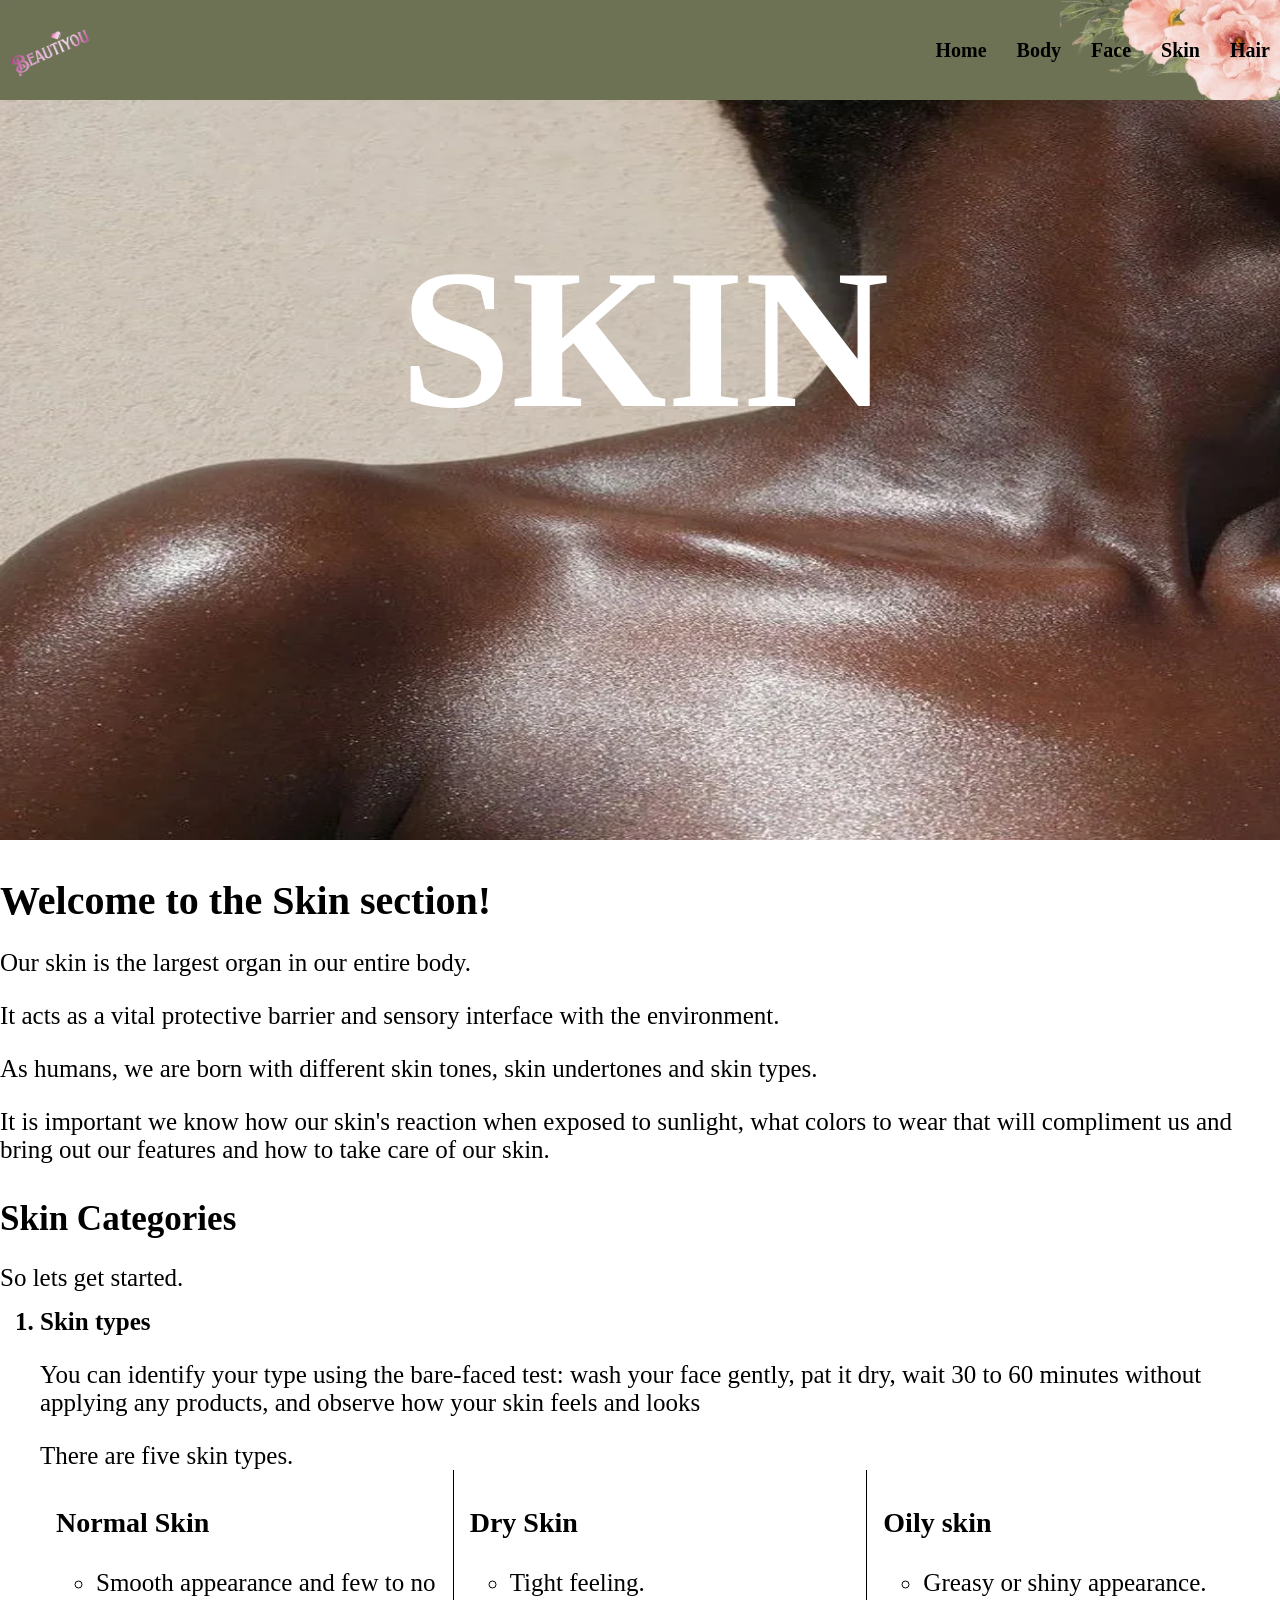
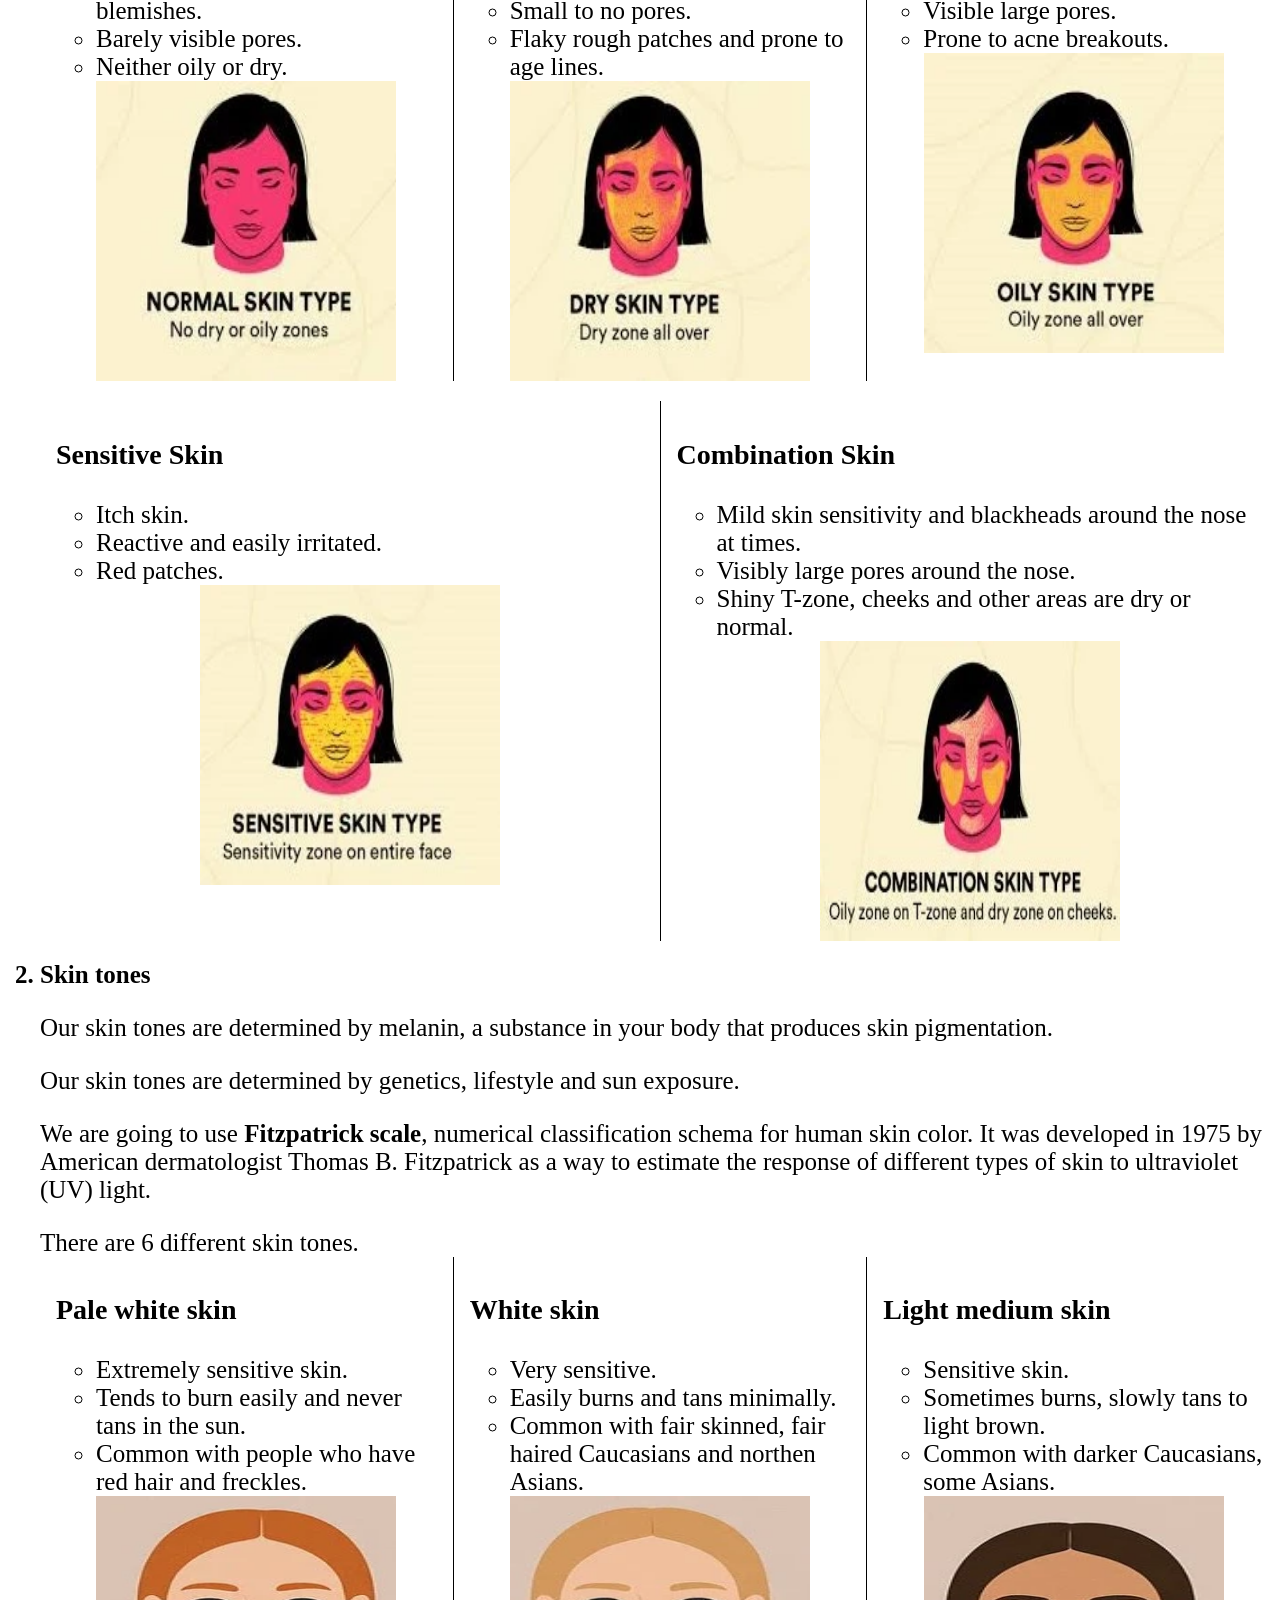
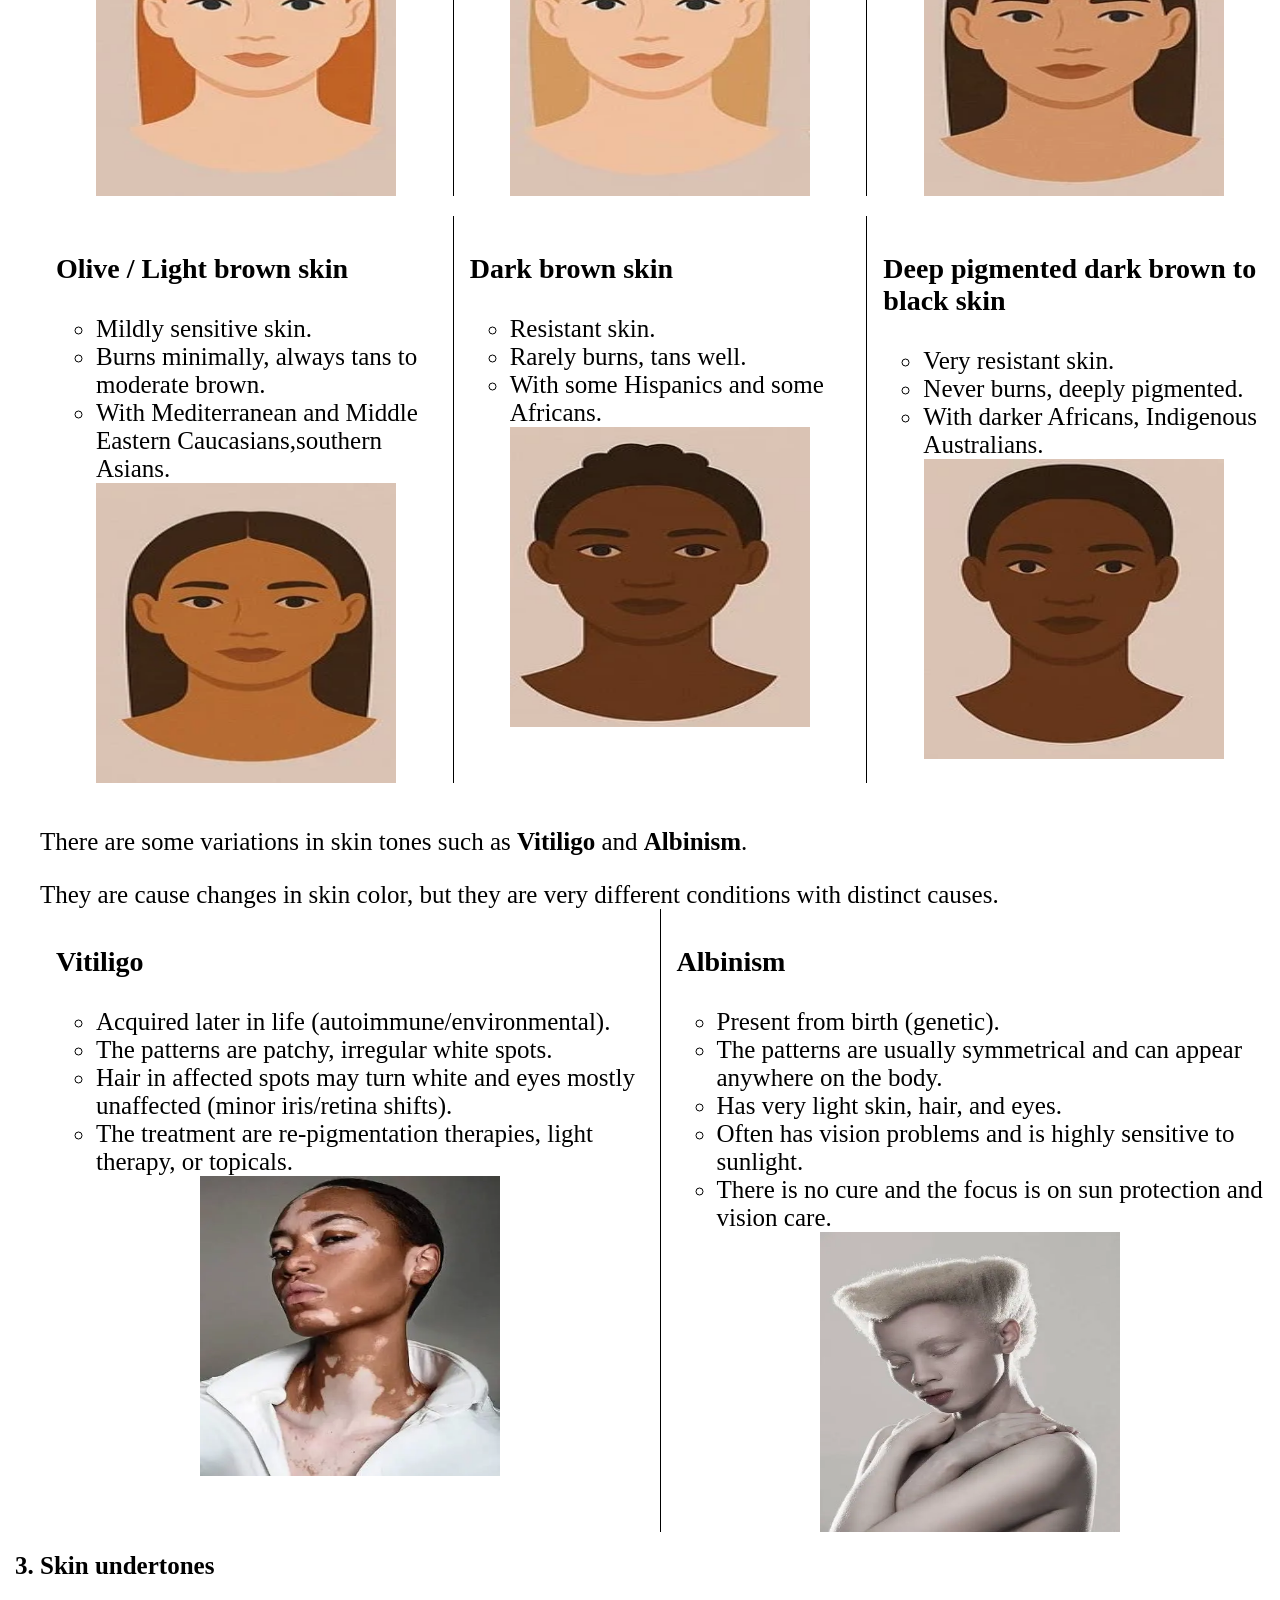
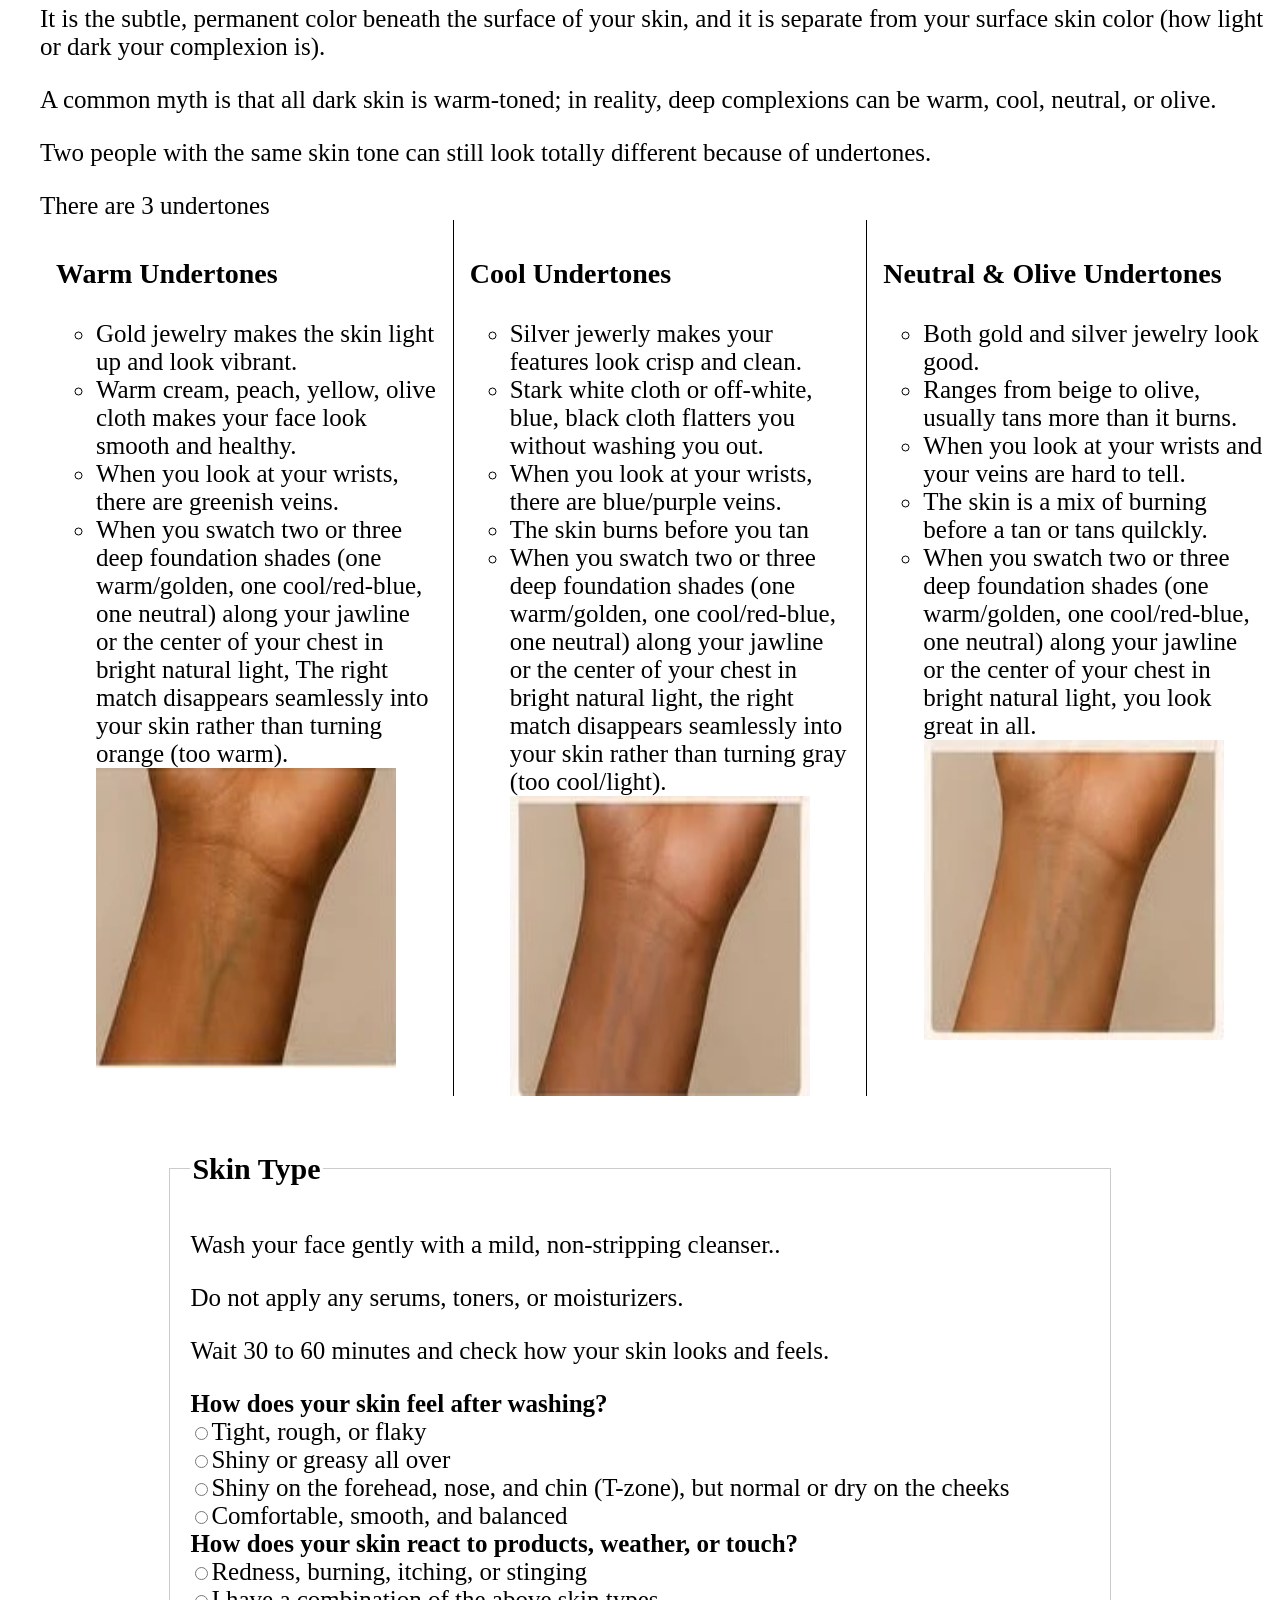
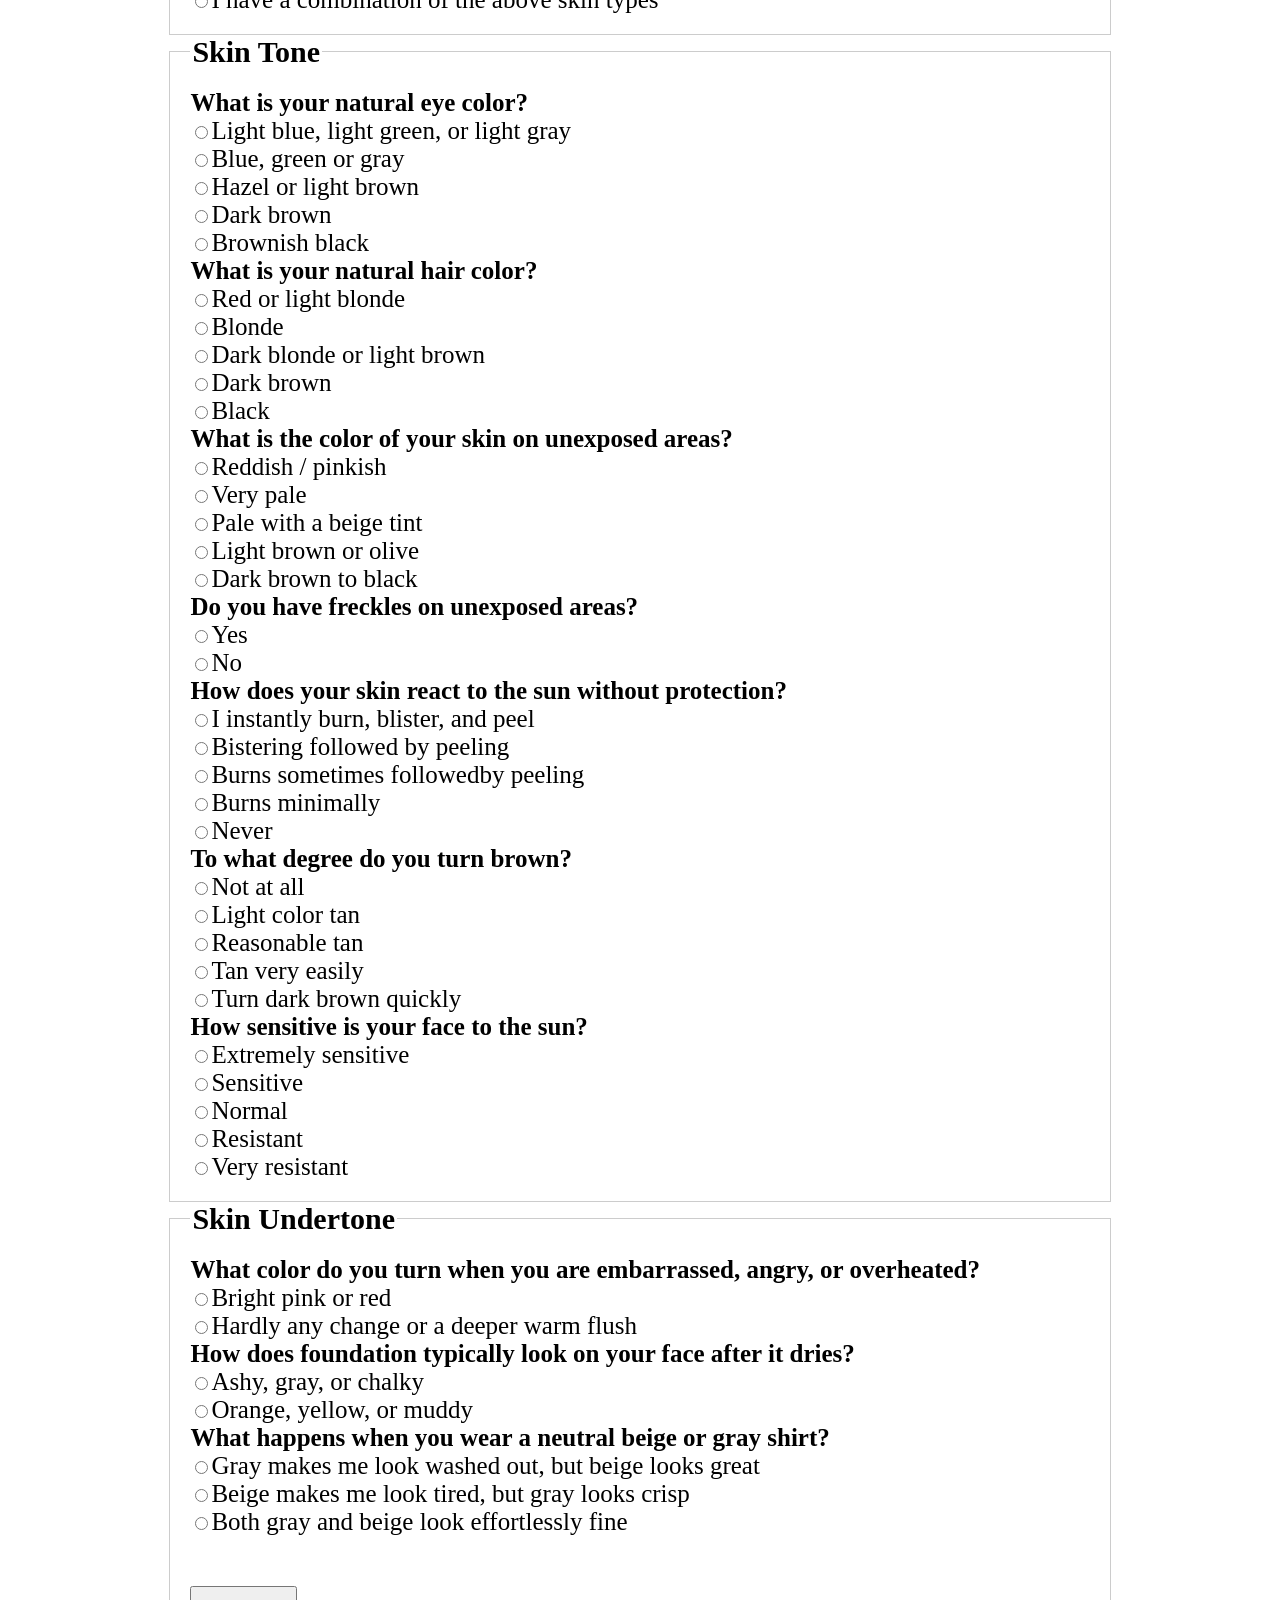
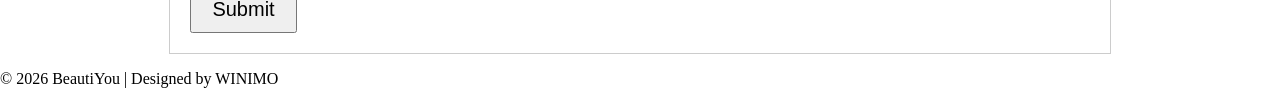
<file: skin.html>
<!DOCTYPE html>
<html lang="en">
    <head>
        <meta charset="UTF-8">
        <meta name="viewport"
        content="width=device-width, initial-scale=1.0">
        <link rel="stylesheet" href="fashion.css">
        <link rel="icon" href="fImages/favfash2.webp">
        <title>Skin - BeautiYou</title>
    </head> 
    <body>
        <nav class="nav-bar">
        <img aria-hidden="true" class="favicon" src="fImages/logo.webp" alt="picture of the favicon" type="image/webp">
        <input type="checkbox" id="nav-toggle" class="nav-toggle-input" hidden>
        <label for="nav-toggle" class="navbar-toggle" aria-label="Toggle navigation">
            <span></span><span></span><span></span>
        </label>
        <ul class="nav-links">
            <li><a href = "index.html">Home</a></li>
            <li><a href = "body.html">Body</a></li>
            <li><a href = "face.html">Face</a></li>
            <li><a href = "skin.html" class="skin-active" target="_self">Skin</a></li>
            <li><a href = "hair.html">Hair</a></li>
        </ul>
        </nav>
        <h1 class ="welcomebody">SKIN</h1>
        <img src="fImages/skin.webp" alt="face shapes" type="image/webp" class="skinimg">
        <div class="skin-content">
        <h2>Welcome to the Skin section!</h2>
        <p>Our skin is the largest organ in our entire body.</p>
        <p>It acts as a vital protective barrier and sensory interface with the environment.</p>
        <p>As humans, we are born with different skin tones, skin undertones and skin types.</p>
        <p>It is important we know how our skin's reaction when exposed to sunlight, what colors to wear that will compliment us and bring out our features and how to take care of our skin.</p>
        <h3>Skin Categories</h3>
        <p>So lets get started.</p>
        <ol>
            <li class="skinclass">Skin types</li>
            <p>You can identify your type using the bare-faced test: wash your face gently, pat it dry, wait 30 to 60 minutes without applying any products, and observe how your skin feels and looks</p>
            <p>There are five skin types.</p>
        <div class="skin">
        <div class="type">
        <div class="types">
            <h4>Normal Skin</h4>
            <ul>
                <li>Smooth appearance and few to no blemishes.</li>
                <li>Barely visible pores.</li>
                <li>Neither oily or dry.</li>
            </ul>
        </div>
        <img src="fImages/normalskin.webp"alt="Normal Skin Type" type="image/webp">
        </div>
        <div class="type">
        <div class="types">
            <h4>Dry Skin</h4>
            <ul>
                <li>Tight feeling.</li>
                <li>Small to no pores.</li>
                <li>Flaky rough patches and prone to age lines.</li>
            </ul>
        </div>
        <img src="fImages/dryskin.webp"alt="Dry Skin Type" type="image/webp">
        </div>
        <div class="type">
        <div class="types">
            <h4>Oily skin</h4>
            <ul>
                <li>Greasy or shiny appearance.</li>
                <li>Visible large pores.</li>
                <li>Prone to acne breakouts.</li>
            </ul>
        </div>
        <img src="fImages/oilyskin.webp"alt="Oily Skin Type" type="image/webp">
        </div>
        </div>
        <div class="skin">
        <div class="type">
        <div class="types">
            <h4>Sensitive Skin</h4>
            <ul>
                <li>Itch skin.</li>
                <li>Reactive and easily irritated.</li>
                <li>Red patches.</li>
            </ul>
        </div>
        <img src="fImages/sensitiveskin.webp"alt="Sensitive Skin Type" type="image/webp">
        </div>
        <div class="type">
        <div class="types">
            <h4>Combination Skin</h4>
            <ul>
                <li>Mild skin sensitivity and blackheads around the nose at times.</li>
                <li>Visibly large pores around the nose.</li>
                <li>Shiny T-zone, cheeks and other areas are dry or normal.</li>
            </ul>
        </div>
        <img src="fImages/combiskin.webp"alt="Combination Skin Type" type="image/webp">
        </div>
        </div>
        <li class="skinclass">Skin tones</li>
        <p>Our skin tones are determined by melanin, a substance in your body that produces skin pigmentation.</p>
        <p>Our skin tones are determined by genetics, lifestyle and sun exposure.</p>
        <p>We are going to use <strong>Fitzpatrick scale</strong>, numerical classification schema for human skin color. <span>It was developed in 1975 by American dermatologist Thomas B. Fitzpatrick as a way to estimate the response of different types of skin to ultraviolet (UV) light.</span></p>
        <p>There are 6 different skin tones.</p>
        <div class="skin">
        <div class="type">
        <div class="types">
            <h4>Pale white skin</h4>
            <ul>
                <li>Extremely sensitive skin.</li>
                <li>Tends to burn easily and never tans in the sun.</li>
                <li>Common with people who have red hair and freckles.</li>
            </ul>
        </div>
        <img src="fImages/paleskin.webp"alt="Pale White Skin Type" type="image/webp">
        </div>
        <div class="type">
        <div class="types">
            <h4>White skin</h4>
            <ul>
                <li>Very sensitive.</li>
                <li>Easily burns and tans minimally.</li>
                <li>Common with fair skinned, fair haired Caucasians and northen Asians.</li>
            </ul>
        </div>
        <img src="fImages/whiteskin.webp"alt="White Skin Type" type="image/webp">
        </div>
        <div class="type">
        <div class="types">
            <h4>Light medium skin</h4>
            <ul>
                <li>Sensitive skin.</li>
                <li>Sometimes burns, slowly tans to light brown.</li>
                <li>Common with darker Caucasians, some Asians.</li>
            </ul>
        </div>
        <img src="fImages/lightmedium.webp"alt="Light Medium Skin Type" type="image/webp">
        </div>
        </div>
        <div class="skin">
        <div class="type">
        <div class="types">
            <h4>Olive / Light brown skin</h4>
            <ul>
                <li>Mildly sensitive skin.</li>
                <li>Burns minimally, always tans to moderate brown.</li>
                <li>With Mediterranean and Middle Eastern Caucasians,southern Asians.</li>
            </ul>
        </div>
        <img src="fImages/lightbrown.webp"alt="Olive / Light Brown Skin Type" type="image/webp">
        </div>
        <div class="type">
        <div class="types">
            <h4>Dark brown skin</h4>
            <ul>
                <li>Resistant skin.</li>
                <li>Rarely burns, tans well.</li>
                <li>With some Hispanics and some Africans.</li>
            </ul>
        </div>
        <img src="fImages/darkbrown.webp"alt="Dark Brown Skin Type" type="image/webp">
        </div>
        <div class="type">
        <div class="types">
            <h4>Deep pigmented dark brown to black skin</h4>
            <ul>
                <li>Very resistant skin.</li>
                <li>Never burns, deeply pigmented.</li>
                <li>With darker Africans, Indigenous Australians.</li>
            </ul>
        </div>
        <img src="fImages/deepbrown.webp"alt="Deep Pigmented Skin Type" type="image/webp">
        </div>
        </div>
        <p>There are some variations in skin tones such as <strong>Vitiligo</strong> and <strong>Albinism</strong>.</p>
        <p>They are cause changes in skin color, but they are very different conditions with distinct causes.</p>
        <div class="skin">
        <div class="type">
        <div class="types">
            <h4>Vitiligo</h4>
            <ul>
                <li>Acquired later in life (autoimmune/environmental).</li>
                <li>The patterns are patchy, irregular white spots.</li>
                <li>Hair in affected spots may turn white and eyes mostly unaffected (minor iris/retina shifts).</li>
                <li>The treatment are re-pigmentation therapies, light therapy, or topicals.</li>
            </ul>
        </div>
        <img src="fImages/vitiligo.webp"alt="Vitiligo Skin Type" type="image/webp">
        </div>
        <div class="type">
        <div class="types">
            <h4>Albinism</h4>
            <ul>
                <li>Present from birth (genetic).</li>
                <li>The patterns are usually symmetrical and can appear anywhere on the body.</li>
                <li>Has very light skin, hair, and eyes.</li>
                <li>Often has vision problems and is highly sensitive to sunlight.</li>
                <li>There is no cure and the focus is on sun protection and vision care.</li>
            </ul>
        </div>
        <img src="fImages/albinism.webp"alt="Albinism Skin Type" type="image/webp">
        </div>
        </div>
        <li class="skinclass">Skin undertones</li>
        <p>It is the subtle, permanent color beneath the surface of your skin, and it is separate from your surface skin color (how light or dark your complexion is).</p>
        <p>A common myth is that all dark skin is warm-toned; in reality, deep complexions can be warm, cool, neutral, or olive.</p>
        <p>Two people with the same skin tone can still look totally different because of undertones.</p>
        <p>There are 3 undertones</p>
        <div class="skin">
        <div class="type">
        <div class="types">
            <h4>Warm Undertones</h4>
            <ul>
                <li>Gold jewelry makes the skin light up and look vibrant.</li>
                <li>Warm cream, peach, yellow, olive cloth makes your face look smooth and healthy.</li>
                <li>When you look at your wrists, there are greenish veins.</li>
                <li>When you swatch two or three deep foundation shades (one warm/golden, one cool/red-blue, one neutral) along your jawline or the center of your chest in bright natural light, The right match disappears seamlessly into your skin rather than turning orange (too warm).</li>
            </ul>
        </div>
        <img src="fImages/warm.webp"alt="Warm Undertone Skin Type Vein Check" type="image/webp">
        </div>
        <div class="type">
        <div class="types">
            <h4>Cool Undertones</h4>
            <ul>
                <li>Silver jewerly makes your features look crisp and clean.</li>
                <li>Stark white cloth or off-white, blue, black cloth flatters you without washing you out.</li>
                <li>When you look at your wrists, there are blue/purple veins.</li>
                <li>The skin burns before you tan</li>
                <li>When you swatch two or three deep foundation shades (one warm/golden, one cool/red-blue, one neutral) along your jawline or the center of your chest in bright natural light, the right match disappears seamlessly into your skin rather than turning gray (too cool/light).</li>
            </ul>
        </div>
        <img src="fImages/cool.webp"alt="Cool Undertone Skin Type Vein Check" type="image/webp">
        </div>
        <div class="type">
        <div class="types">
            <h4>Neutral & Olive Undertones</h4>
            <ul>
                <li>Both gold and silver jewelry look good.</li>
                <li>Ranges from beige to olive, usually tans more than it burns.</li>
                <li>When you look at your wrists and your veins are hard to tell.</li>
                <li>The skin is a mix of burning before a tan or tans quilckly.</li>
                <li>When you swatch two or three deep foundation shades (one warm/golden, one cool/red-blue, one neutral) along your jawline or the center of your chest in bright natural light, you look great in all.</li>
            </ul>
        </div>
        <img src="fImages/neutral.webp"alt="Neutral & Olive Undertone Skin Type Vein Check" type="image/webp">
        </div>
        </div>
        </ol>
        </div>
        <section class="skinform">
            <form class="skinform1">
                <fieldset class="skinfield">
                    <legend class="skint">Skin Type</legend>
                    <p>Wash your face gently with a mild, non-stripping cleanser..</p>
                    <p>Do not apply any serums, toners, or moisturizers.</p>
                    <p> Wait 30 to 60 minutes and check how your skin looks and feels.</p>
                    <label for="skintype1" class="skintt">How does your skin feel after washing?</label><br>
                    <input type="radio" name="skin" id="skintype1" value="A">Tight, rough, or flaky<br>
                    <input type="radio" name="skin" id="skintype1" value="B">Shiny or greasy all over<br>
                    <input type="radio" name="skin" id="skintype1" value="C">Shiny on the forehead, nose, and chin (T-zone), but normal or dry on the cheeks<br>
                    <input type="radio" name="skin" id="skintype1" value="D">Comfortable, smooth, and balanced<br>
                    <label for="skintype2" class="skintt">How does your skin react to products, weather, or touch?</label><br>
                    <input type="radio" name="skin" id="skintype2" value="E">Redness, burning, itching, or stinging<br>
                    <input type="radio" name="skin" id="skintype2" value="A to D">I have a combination of the above skin types<br>
                    </fieldset>
                    <fieldset class="skinfield">
                    <legend class="skint">Skin Tone</legend>
                    <label for="skintone1" class="skintt">What is your natural eye color?</label><br>
                    <input type="radio" name="skin" id="skintone1" value="0">Light blue, light green, or light gray<br>
                    <input type="radio" name="skin" id="skintone1" value="1">Blue, green or gray<br>
                    <input type="radio" name="skin" id="skintone1" value="2">Hazel or light brown<br>
                    <input type="radio" name="skin" id="skintone1" value="3">Dark brown<br>
                    <input type="radio" name="skin" id="skintone1" value="4">Brownish black<br>
                    <label for="skintone2" class="skintt">What is your natural hair color?</label><br>
                    <input type="radio" name="skin" id="skintone2" value="0">Red or light blonde<br>
                    <input type="radio" name="skin" id="skintone2" value="1">Blonde<br>
                    <input type="radio" name="skin" id="skintone2" value="2">Dark blonde or light brown<br>
                    <input type="radio" name="skin" id="skintone2" value="3">Dark brown<br>
                    <input type="radio" name="skin" id="skintone2" value="4">Black<br>
                    <label for="skintone3" class="skintt">What is the color of your skin on unexposed areas?</label><br>
                    <input type="radio" name="skin" id="skintone3" value="0">Reddish / pinkish<br>
                    <input type="radio" name="skin" id="skintone3" value="1">Very pale<br>
                    <input type="radio" name="skin" id="skintone3" value="2">Pale with a beige tint<br>
                    <input type="radio" name="skin" id="skintone3" value="3">Light brown or olive<br>
                    <input type="radio" name="skin" id="skintone3" value="4">Dark brown to black<br>
                    <label for="skintone4" class="skintt">Do you have freckles on unexposed areas?</label><br>
                    <input type="radio" name="skin" id="skintone4" value="0">Yes<br>
                    <input type="radio" name="skin" id="skintone4" value="1 - 4">No<br>
                    <label for="skintone5" class="skintt">How does your skin react to the sun without protection?</label><br>
                    <input type="radio" name="skin" id="skintone5" value="0">I instantly burn, blister, and peel<br>
                    <input type="radio" name="skin" id="skintone5" value="1">Bistering followed by peeling<br>
                    <input type="radio" name="skin" id="skintone5" value="2">Burns sometimes followedby peeling<br>
                    <input type="radio" name="skin" id="skintone5" value="3">Burns minimally<br>
                    <input type="radio" name="skin" id="skintone5" value="4">Never<br>
                    <label for="skintone6" class="skintt">To what degree do you turn brown?</label><br>
                    <input type="radio" name="skin" id="skintone6" value="0">Not at all<br>
                    <input type="radio" name="skin" id="skintone6" value="1">Light color tan<br>
                    <input type="radio" name="skin" id="skintone6" value="2">Reasonable tan<br>
                    <input type="radio" name="skin" id="skintone6" value="3">Tan very easily<br>
                    <input type="radio" name="skin" id="skintone6" value="4">Turn dark brown quickly<br>
                    <label for="skintone7" class="skintt">How sensitive is your face to the sun?</label><br>
                    <input type="radio" name="skin" id="skintone7" value="0">Extremely sensitive<br>
                    <input type="radio" name="skin" id="skintone7" value="1">Sensitive<br>
                    <input type="radio" name="skin" id="skintone7" value="2">Normal<br>
                    <input type="radio" name="skin" id="skintone7" value="3">Resistant<br>
                    <input type="radio" name="skin" id="skintone7" value="4">Very resistant<br>
                    </fieldset>
                    <fieldset  class="skinfield">
                    <legend class="skint">Skin Undertone</legend>
                    <label for="skinundertone1" class="skintt"> What color do you turn when you are embarrassed, angry, or overheated?</label><br>
                    <input type="radio" name="skin" id="skinundertone1" value="X">Bright pink or red<br>
                    <input type="radio" name="skin" id="skinundertone1" value="Y or Z">Hardly any change or a deeper warm flush<br>
                    <label for="skinundertone2" class="skintt">How does foundation typically look on your face after it dries?</label><br>
                    <input type="radio" name="skin" id="skinundertone2" value="Y">Ashy, gray, or chalky<br>
                    <input type="radio" name="skin" id="skinundertone2" value="X or Z">Orange, yellow, or muddy<br>
                    <label for="skinundertone3" class="skintt">What happens when you wear a neutral beige or gray shirt?</label><br>
                    <input type="radio" name="skin" id="skinundertone3" value="Y">Gray makes me look washed out, but beige looks great<br>
                    <input type="radio" name="skin" id="skinundertone3" value="X">Beige makes me look tired, but gray looks crisp<br>
                    <input type="radio" name="skin" id="skinundertone3" value="Z">Both gray and beige look effortlessly fine<br>
                    <button type="submit" class="skinsubmit">Submit</button>
                </fieldset>       
            </form>
        </section>
    </body> 
    <footer class="footer"><p>&#169 2026 BeautiYou | Designed by WINIMO</p></footer>
</html>
</file>
<file: fashion.css>
html, body{
    width: 100%;
    min-height: 100vh;
    box-sizing: border-box;
    padding: 0;
    margin: 0;
}
body {
    padding-top: 90px;
    font-family: "Garamond";
}
*, *:before, *:after {
  box-sizing: inherit;
}
.favicon {
    height: 80px;
    width: 80px
}
.nav-bar{
    display: flex;
    justify-content: space-between;
    align-items: center;
    font-size: 20px;
    padding: 10px;
    position: fixed;
    left: 0;
    right: 0;
    top: 0;
    width: 100%;
    background-color: #ffffff;
    z-index: 1000;
    background-image: url(fImages/background-self.webp);
    background-size: cover;
}
.nav-bar1{
    display: flex;
    justify-content: space-between;
    align-items: center;
    font-size: 20px;
    padding: 10px;
    position: absolute;
    left: 0;
    right: 0;
    top: 0;
    width: 100%;
    background-color: #ffffff;
    z-index: 1000;
}
.index {
    display: flow-root;
    margin-top: -90px;
    padding-top: 90px;
    min-height: 100vh;
    background-image: url(fImages/background-self.webp);
    background-size: cover;
}
.index .nav-bar1 {
    background-color: transparent;
    background-image: none;
}
.nav-links a {
    text-decoration: none;
    color: #000000;
    font-weight: bold;
}
.welcome{
    font-family: 'Times New Roman', Times, serif;
    font-size: 100px;
    text-align: center;
    padding-top: 100px;
}
.welh2 h2{
    font-size: 45px;
}
.welh2 p{
    font-size: 25px;
}
.bea{
    font-size: 33px;
}
.nav-links {
    list-style: none;
    display: flex;
    justify-content: space-between;
    align-items: center;
    gap: 30px;
}
.body-outline-wrap {
    position: relative;
    width: 900px;
    max-width: 100%;
    aspect-ratio: 1;
    margin-inline: auto;
}
.body-outline {
    display: block;
    width: 100%;
    height: 100%;
    object-fit: contain;
}
.body-face-link,
.body-skin-link,
.body-hair-link,
.body-body-link {
    position: absolute;
    z-index: 1;
    height: 7.8%;
}
.body-face-link {
    left: 24.5%;
    top: 13%;
    width: 14.5%;
}
.body-skin-link {
    left: 83%;
    top: 47.5%;
    width: 14%;
}
.body-hair-link {
    left: 58.4%;
    top: 22.2%;
    width: 14.2%;
}
.body-body-link {
    left: 5%;
    top: 58.4%;
    width: 15.6%;
}
.body-face-link:focus-visible,
.body-skin-link:focus-visible,
.body-hair-link:focus-visible,
.body-body-link:focus-visible {
    outline: 3px solid #ffffff;
    outline-offset: 2px;
}
.welcomebody{
    font-size: 200px;
    text-align: center;
    position:absolute;
    color:#ffffff;
    left: 400px;
}
.bodyimg{
    width: 1350px;
    height: auto;
}
body-content{
    display: flex;
    flex-direction: column;
    align-items: flex-start;
    margin-bottom: 0;
}
.body-content h2{
    font-size: 40px;
    margin-bottom: 0;
}
.body-content p{
    font-size: 25px;
    margin-bottom: 0;
}
.body-content h3{
    font-size: 35px;
    margin-bottom: 0;
    display: flex;
    flex-direction: column;
}
.bodyshape{
    display: flex;
    width: 100%;
    flex-direction: row;
    align-items: stretch;
}
.bodyshape > div{
    flex: 1;
    min-width: 0;
    padding: 0 16px;
    border-right: 1px solid currentColor;
}
.faceshape > div:last-child{
    border-right: none;
}
.hbody {
    display: flex;
    flex-direction: column;
}
.hbodyp{
    display: flex;
    flex-direction: column;
    align-items: flex-start;
    font-size: 25px;
    margin-bottom: 0;
}
.hbody img{
    height: 300px;
    width: 300px; 
}
.xbody{
   display: flex;
   flex-direction: column; 
}
.xbodyp{
    display: flex;
    flex-direction: column;
    align-items: flex-start;
    font-size: 25px;
    margin-bottom: 0;
}
.xbody img{
    height: 300px;
    width: 300px;
}
.abody{
   display: flex;
   flex-direction: column; 
}
.abodyp{
    display: flex;
    flex-direction: column;
    align-items: flex-start;
    font-size: 25px;
    margin-bottom: 0;
}
.abody img{
    height: 300px;
    width: 300px; 
}
.vbody{
    display: flex;
    flex-direction: column; 
}
.vbodyp{
    display: flex;
    flex-direction: column;
    align-items: flex-start;
    font-size: 25px;
    margin-bottom: 0;
}
.vbody img{
    height: 300px;
    width: 300px;
}
.obody{
    display: flex;
    flex-direction: column; 
}
.obodyp{
    display: flex;
    flex-direction: column;
    align-items: flex-start;
    font-size: 25px;
    margin-bottom: 0;
}
.obody img{
    height: 300px;
    width: 300px; 
}
.diamondbody{
   display: flex;
   flex-direction: column; 
}
.diamondbodyp{
    display: flex;
    flex-direction: column;
    align-items: flex-start;
    margin-bottom: 0;
    font-size: 25px;
}
.diamondbody img{
    height: 300px;
    width: 300px; 
}
.spoonbody{
   display: flex;
   flex-direction: column; 
}
.spoonbodyp{
    display: flex;
    flex-direction: column;
    align-items: flex-start;
    font-size: 25px;
}
.spoonbody img{
    height: 400px;
    width: 400px; 
}
.tophourglass{
   display: flex;
   flex-direction: column; 
}
.tophourglassbodyp{
    display: flex;
    flex-direction: column;
    align-items: flex-start;
    font-size: 25px;
    margin-bottom: 0;
}
.tophourglass img{
    height: 300px;
    width: 300px; 
}
.bottomhourglass{
   display: flex;
   flex-direction: column; 
}
.bottomhourglassbodyp{
    display: flex;
    flex-direction: column;
    align-items: flex-start;
    font-size: 25px;
}
.bottomhourglass img{
   height: 400px;
    width: 400px; 
}
.bodyt{
    display: flex;
    flex-direction: column;
    align-items: center;
    font-size: 25px;
} 
.bodyt table {
    border-collapse: collapse;
}

.bodyt thead th {
    border-bottom: 2px solid #333;
}

.bodyt th:first-child,
.bodyt td:first-child {
    border-right: 2px solid #333;
}
.bodyform{
    font-size: 25px;
    display: grid;
    place-items: center;
    padding-left: 40px;
    margin-top: 30px;
}
.bodyform1 {
    font-size: 25px;
    margin: 20px 0 0 0;
}
.measure{
    margin-bottom: 0px;
}
.measures{
    position: relative;
    margin-bottom: 50px;
    padding: 14px 45px 14px 45px;
    border: 1px solid;
    font-size: 20px;
}
.bodyfield{
    background-image: url(fImages/background-self.webp);
    background-size: cover;
    padding: 20px  100px 20px 100px;
    border: 1px solid #ccc;
}
.submit{
    font-size: 20px;
    padding: 10px 20px;
}
.faceimg{
    width: 1350px;
    height: 1000px;
}
.face-content{
    display: flex;
    flex-direction: column;
    align-items: flex-start;
}
.face-content h2{
    font-size: 40px;
    margin-bottom: 0;
}
.face-content p{
    font-size: 25px;
    margin-bottom: 0;
}
.face-content h3{
    font-size: 35px;
    margin-bottom: 0;
}
.face-content h4{
    font-size: 30px;
    margin-bottom: 0;
} 
.forehead {
    display: flex;
    flex-direction: column;
    align-items: flex-start;
}
.forep{
    font-size: 25px;
}
.cheekbone {
    display: flex;
    flex-direction: column;
    align-items: flex-start;
}
.cheekp{
    font-size: 25px;
}
.jawline {
    display: flex;
    flex-direction: column;
    align-items: flex-start;
}
.jawp{
    font-size: 25px;
}
.facelength {
    display: flex;
    flex-direction: column;
    align-items: flex-start;
}
.facelp{
    font-size: 25px;
}
.faceshape{
    display: flex;
    width: 100%;
    flex-direction: row;
    align-items: stretch;
}
.faceshape > div{
    flex: 1;
    min-width: 0;
    padding: 0 16px;
}
.faceshape > div:last-child{
    border-right: none;
}
.oval {
    display: flex;
    flex-direction: column;
    align-items: center;
    margin-bottom: 0;
}
.ovalp{
    font-size: 25px;
}
.round {
    display: flex;
    flex-direction: column;
    align-items: center;
    margin-bottom: 0;
}
.roundp{
    font-size: 25px;
}
.square {
    display: flex;
    flex-direction: column;
    align-items: center;
}
.squarep{
    font-size: 25px;
}
.heart {
    display: flex;
    flex-direction: column;
    align-items: center;
    margin-bottom: 0;
}
.heartp{
    font-size: 25px;
}
.diamond {
    display: flex;
    flex-direction: column;
    align-items: center;
    margin-bottom: 0;
}
.diamondp{
    font-size: 25px;
}
.rectangle {
    display: flex;
    flex-direction: column;
    align-items: center;
    margin-bottom: 0;
}
.rectanglep{
    font-size: 25px;
}
.oblong {
    display: flex;
    flex-direction: column;
    align-items: center;
    margin-bottom: 0;
}
.oblongp{
    font-size: 25px;
}
.triangle {
    display: flex;
    flex-direction: column;
    align-items: center;
    margin-bottom: 0;
}
.trianglep{
    font-size: 25px;
}
.inverted-triangle {
    display: flex;
    flex-direction: column;
    align-items: center;
    margin-bottom: 0;
}
.inverted-trianglep{
    font-size: 25px;
}
.shapeimg{
    width: 400px;
    height: 500px;
}
.faceform{
    font-size: 25px;
    display: grid;
    place-items: center;
    padding-left: 40px;
    margin-top: 30px;
}
.faceform1 {
    font-size: 25px;
    margin: 20px 0 0 0;
}
.measure{
    margin-bottom: 0px;
}
.measures{
    position: relative;
    margin-bottom: 50px;
    padding: 14px 45px 14px 45px;
    border: 1px solid;
    font-size: 20px;
}
.facefield{
    background-image: url(fImages/background-self.webp);
    background-size: cover;
    padding: 20px  100px 20px 100px;
    border: 1px solid #ccc;
}
.submit{
    font-size: 20px;
}
.hairimg{
    width: 1350px;
    height: 800px;
}
.hair-content{
    display: flex;
    flex-direction: column;
    align-items: flex-start;
    margin-bottom: 0;
}
.hair-content h2{
    font-size: 40px;
    margin-bottom: 0;
}
.hair-content p{
    font-size: 25px;
    margin-bottom: 0;
}
.hair-content h3{
    font-size: 35px;
    margin-bottom: 0;
}
.hair-content h4{
    font-size: 28px;
    margin-bottom: 30px;
}
.hairclass{
   font-size: 33px;
   margin-bottom: 0; 
   font-weight: bold;
}
.hair-content li{
    font-size: 25px;
}
.hair{
    display: flex;
    flex-direction: row;
}
.type{
    display: flex;
    flex: 1;
    min-width: 0;
    flex-direction: column;
    align-items: center;
    margin-bottom: 20px;
    padding: 0 16px;
    border-right: 1px solid currentColor;
}
.type:last-child{
    border-right: none;
}
.types{
    display: flex;
    flex-direction: column;
    align-items: flex-start;
    width: 100%;
}
.type img{
    height: 300px;
    width: 300px;
}
.hairform{
    font-size: 25px;
    display: grid;
    place-items: center;
}
.hairfield{
    padding: 20px  100px 20px 20px;
    border: 1px solid #ccc;
}
.hairform1 {
    font-size: 25px;
    margin: 20px 0 0 0;
}
.hairt{
    font-size: 30px;
    margin-bottom: 0; 
    font-weight: bold;
}
.hairtt{
    margin-top: 100px; 
    font-weight: bold;
}
.hairsubmit{
    font-size: 20px;
    padding: 10px 20px;
    margin-top: 50px;
}
.skinimg{
    width: 1350px;
    height: 750px;
}
.skin-content{
    display: flex;
    flex-direction: column;
    align-items: flex-start;
    margin-bottom: 0;
}
.skin-content h2{
    font-size: 40px;
    margin-bottom: 0;
}
.skin-content p{
    font-size: 25px;
    margin-bottom: 0;
}
.skin-content h3{
    font-size: 35px;
    margin-bottom: 0;
}
.skin-content h4{
    font-size: 28px;
    margin-bottom: 30px;
}
.skinclass{
   font-size: 33px;
   margin-bottom: 0; 
   font-weight: bold;
}
.skin-content li{
    font-size: 25px;
}
.skin{
    display: flex;
    flex-direction: row;
}
.skinform{
    font-size: 25px;
    display: grid;
    place-items: center;
}
.skinfield{
    padding: 20px  100px 20px 20px;
    border: 1px solid #ccc;
}
.skinform1 {
    font-size: 25px;
    margin: 20px 0 0 0;
}
.skint{
    font-size: 30px;
    margin-bottom: 0; 
    font-weight: bold;
}
.skintt{
    margin-top: 100px; 
    font-weight: bold;
}
.skinsubmit{
    font-size: 20px;
    padding: 10px 20px;
    margin-top: 50px;
}
</file>
